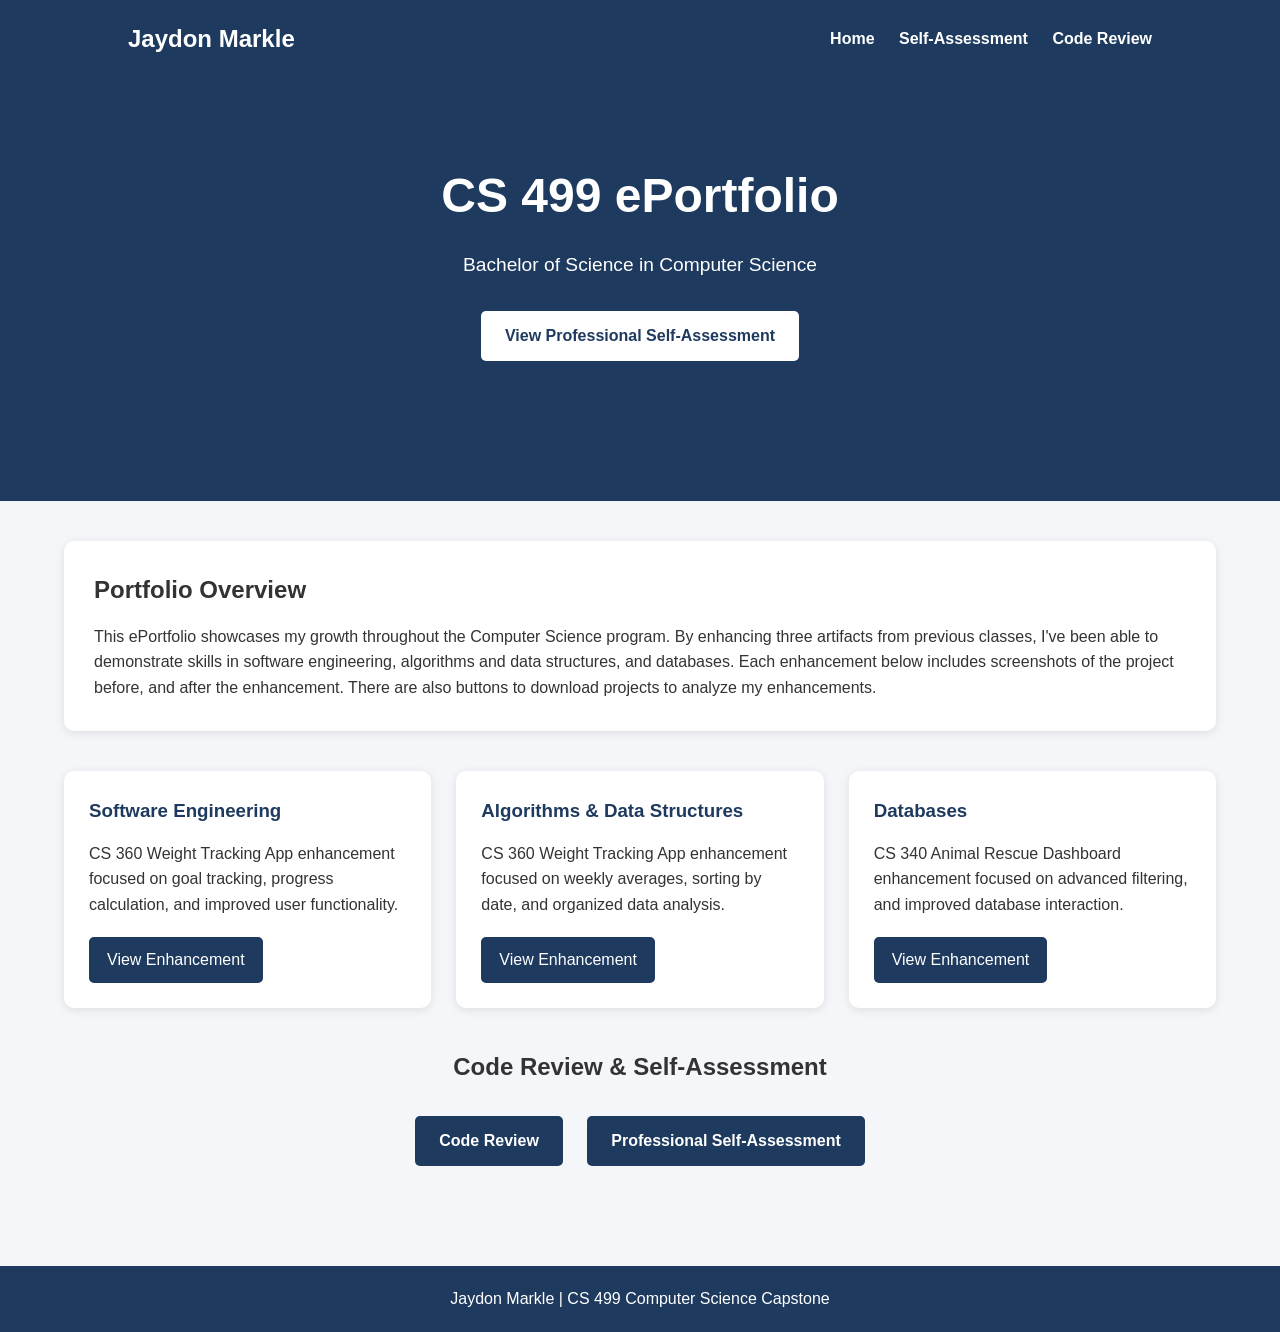
<file: index.html>
<!DOCTYPE html>
<html lang="en">
<head>
  <meta charset="UTF-8">
  <meta name="viewport" content="width=device-width, initial-scale=1.0">
  <title>Jaydon Markle | CS 499 ePortfolio</title>
  <link rel="stylesheet" href="style.css">
</head>
<body>

  <header class="hero">
    <nav>
      <h2>Jaydon Markle</h2>
      <div>
        <a href="index.html">Home</a>
        <a href="self-assessment.html">Self-Assessment</a>
        <a href="code-review.html">Code Review</a>
      </div>
    </nav>

    <div class="hero-content">
      <h1>CS 499 ePortfolio</h1>
      <p>Bachelor of Science in Computer Science</p>
      <a class="button" href="self-assessment.html">View Professional Self-Assessment</a>
    </div>
  </header>

  <main class="container">
    <section class="intro">
      <h2>Portfolio Overview</h2>
      <p>
        This ePortfolio showcases my growth throughout the Computer Science program. By enhancing three artifacts from previous classes, I've been able to demonstrate skills in software engineering, algorithms and data structures, and databases. Each enhancement below includes screenshots of the project before, and after the enhancement. There are also buttons to download projects to analyze my enhancements.
      </p>
    </section>

    <section class="cards">
      <div class="card">
        <h3>Software Engineering</h3>
        <p>CS 360 Weight Tracking App enhancement focused on goal tracking, progress calculation, and improved user functionality.</p>
        <a href="software-engineering.html">View Enhancement</a>
      </div>

      <div class="card">
        <h3>Algorithms & Data Structures</h3>
        <p>CS 360 Weight Tracking App enhancement focused on weekly averages, sorting by date, and organized data analysis.</p>
        <a href="algorithms-data-structures.html">View Enhancement</a>
      </div>

      <div class="card">
        <h3>Databases</h3>
        <p>CS 340 Animal Rescue Dashboard enhancement focused on advanced filtering, and improved database interaction.</p>
        <a href="databases.html">View Enhancement</a>
      </div>
    </section>

    <section class="quick-links">
      <h2>Code Review & Self-Assessment</h2>
      <a class="button secondary" href="code-review.html">Code Review</a>
      <a class="button secondary" href="self-assessment.html">Professional Self-Assessment</a>
    </section>
  </main>

  <footer>
    <p>Jaydon Markle | CS 499 Computer Science Capstone</p>
  </footer>

</body>
</html>
</file>
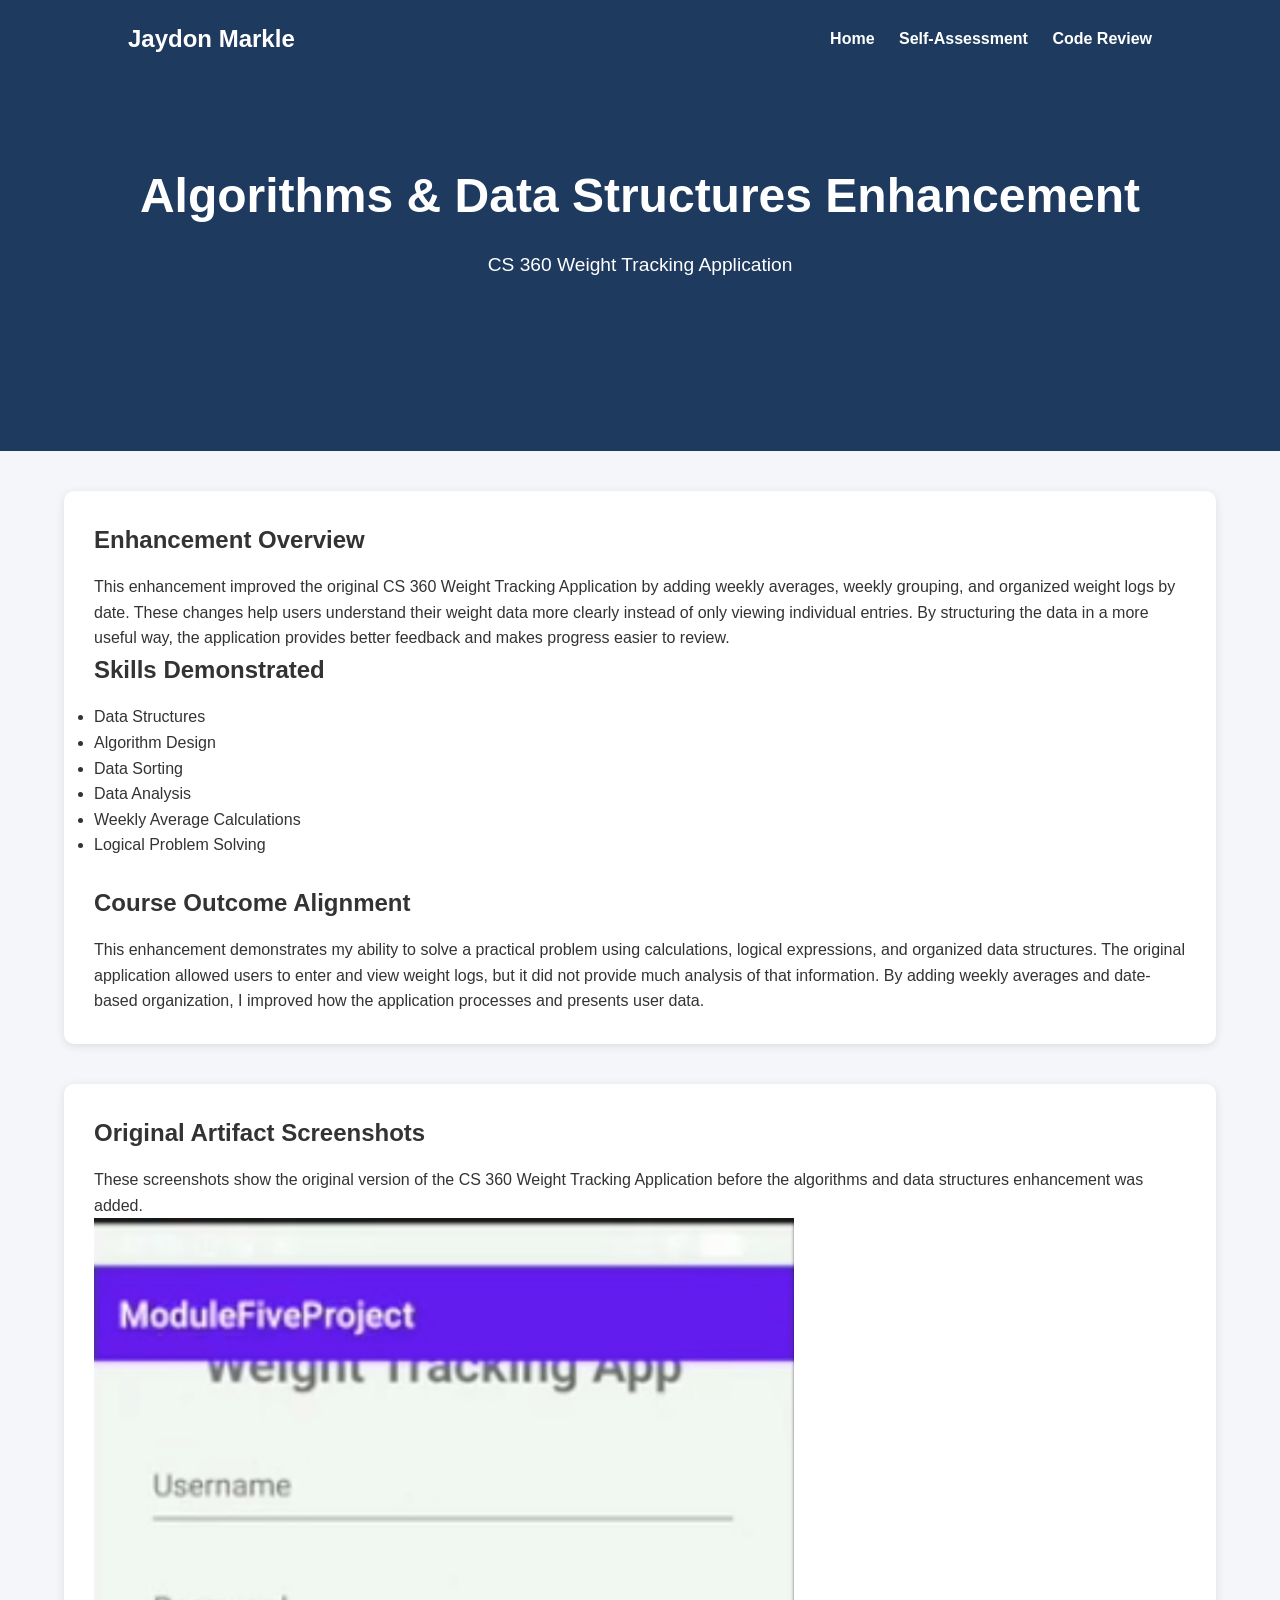
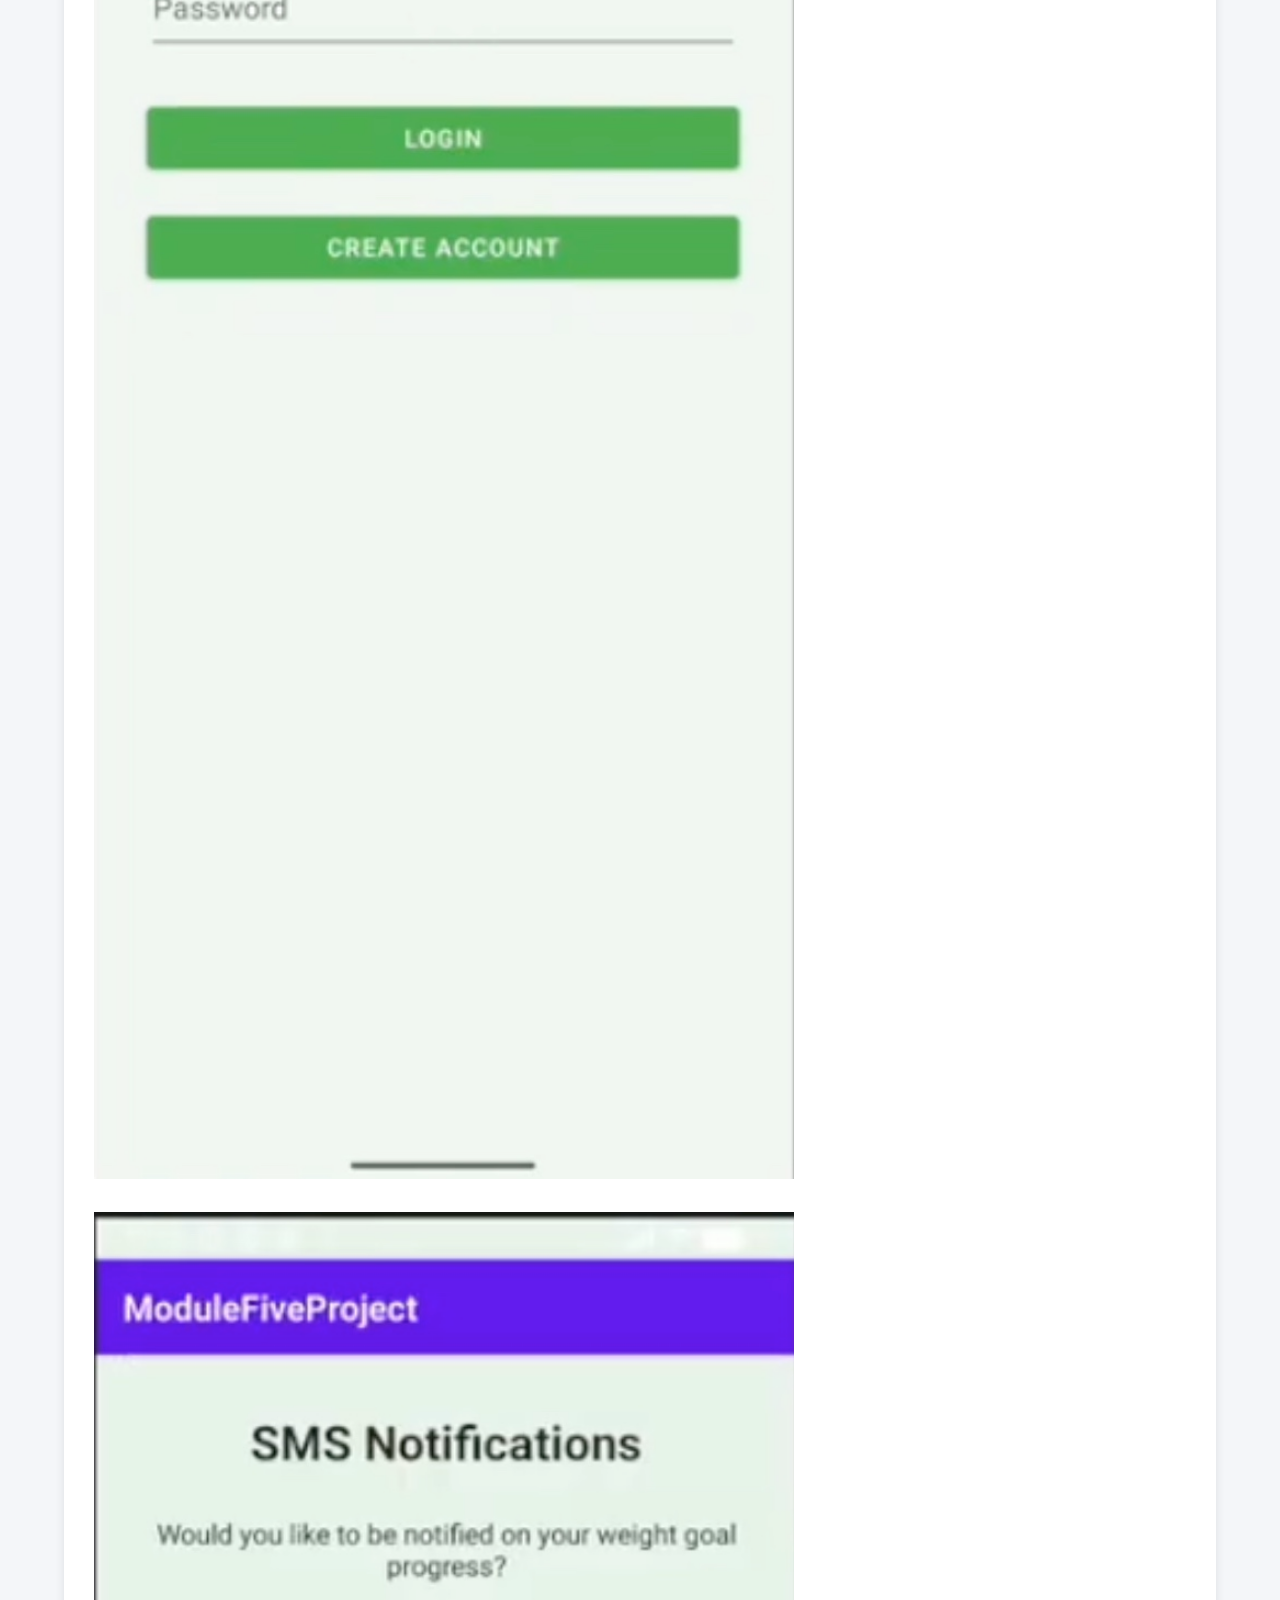
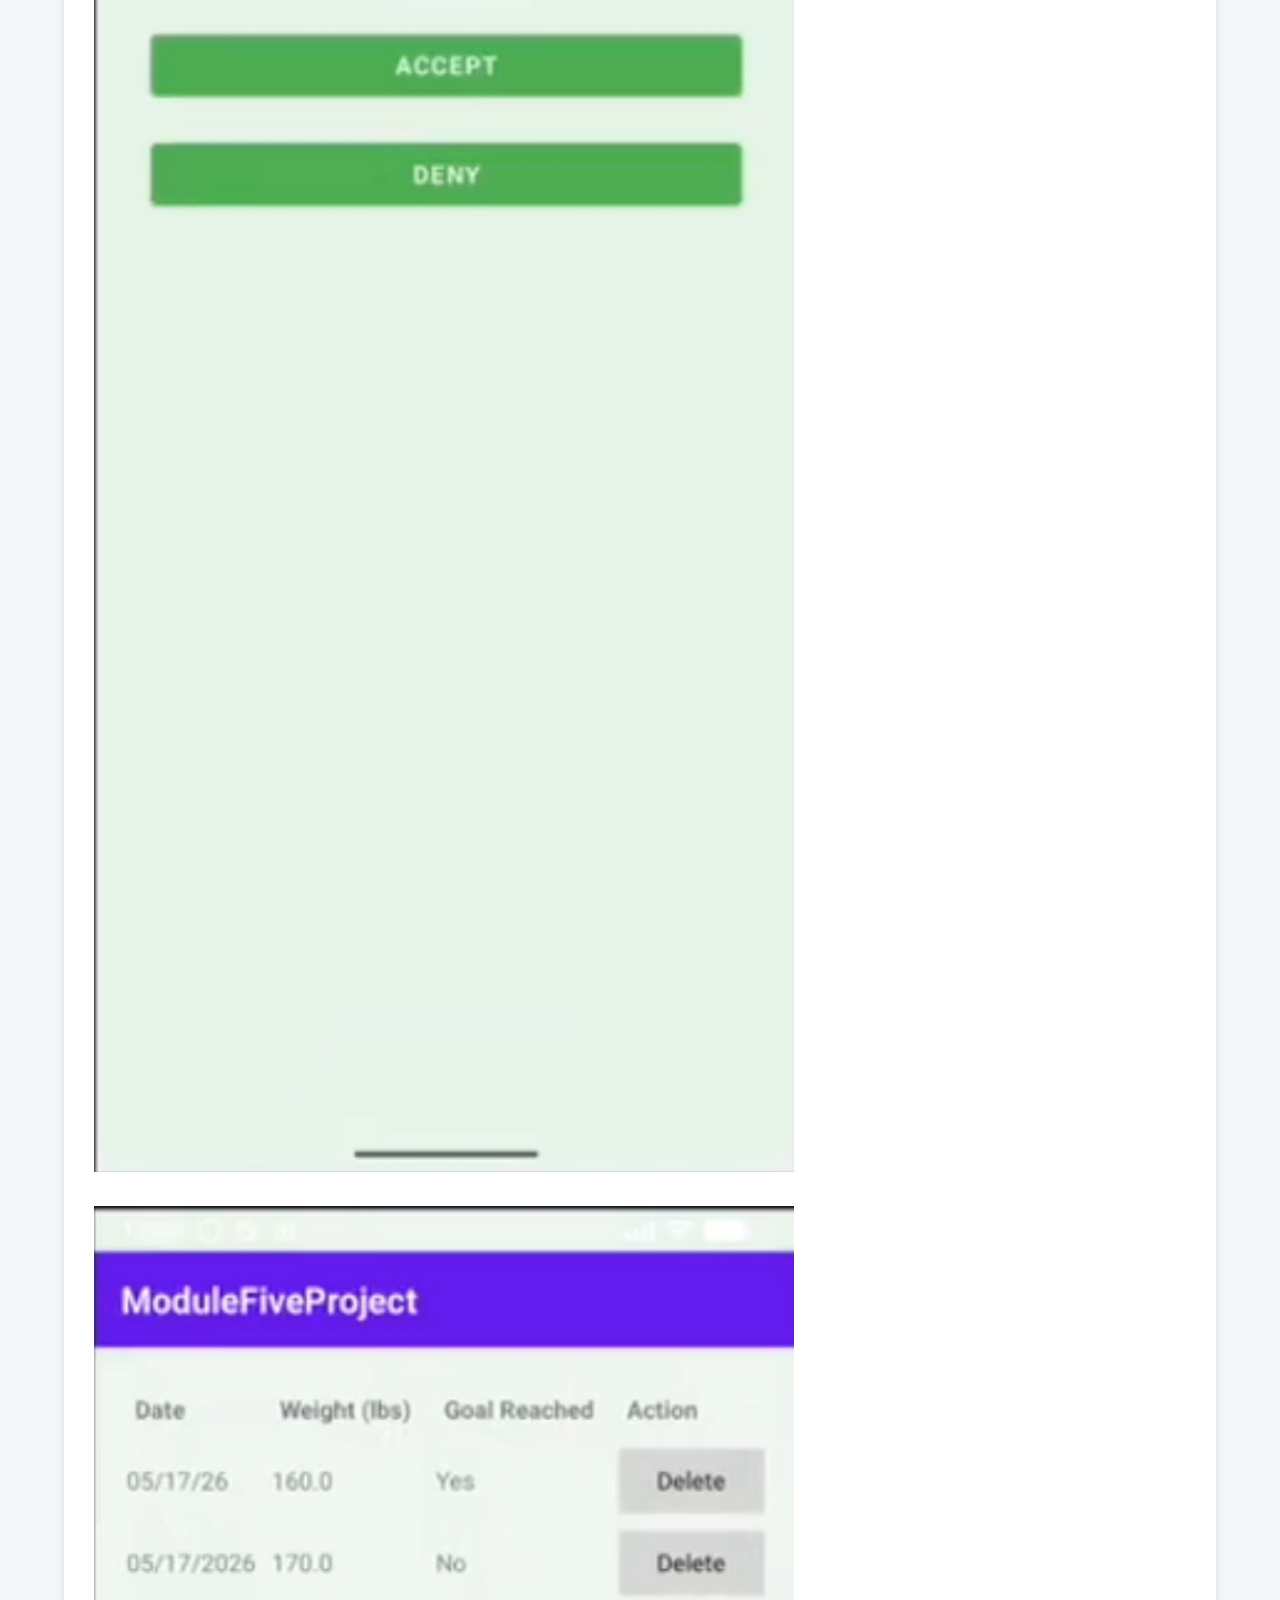
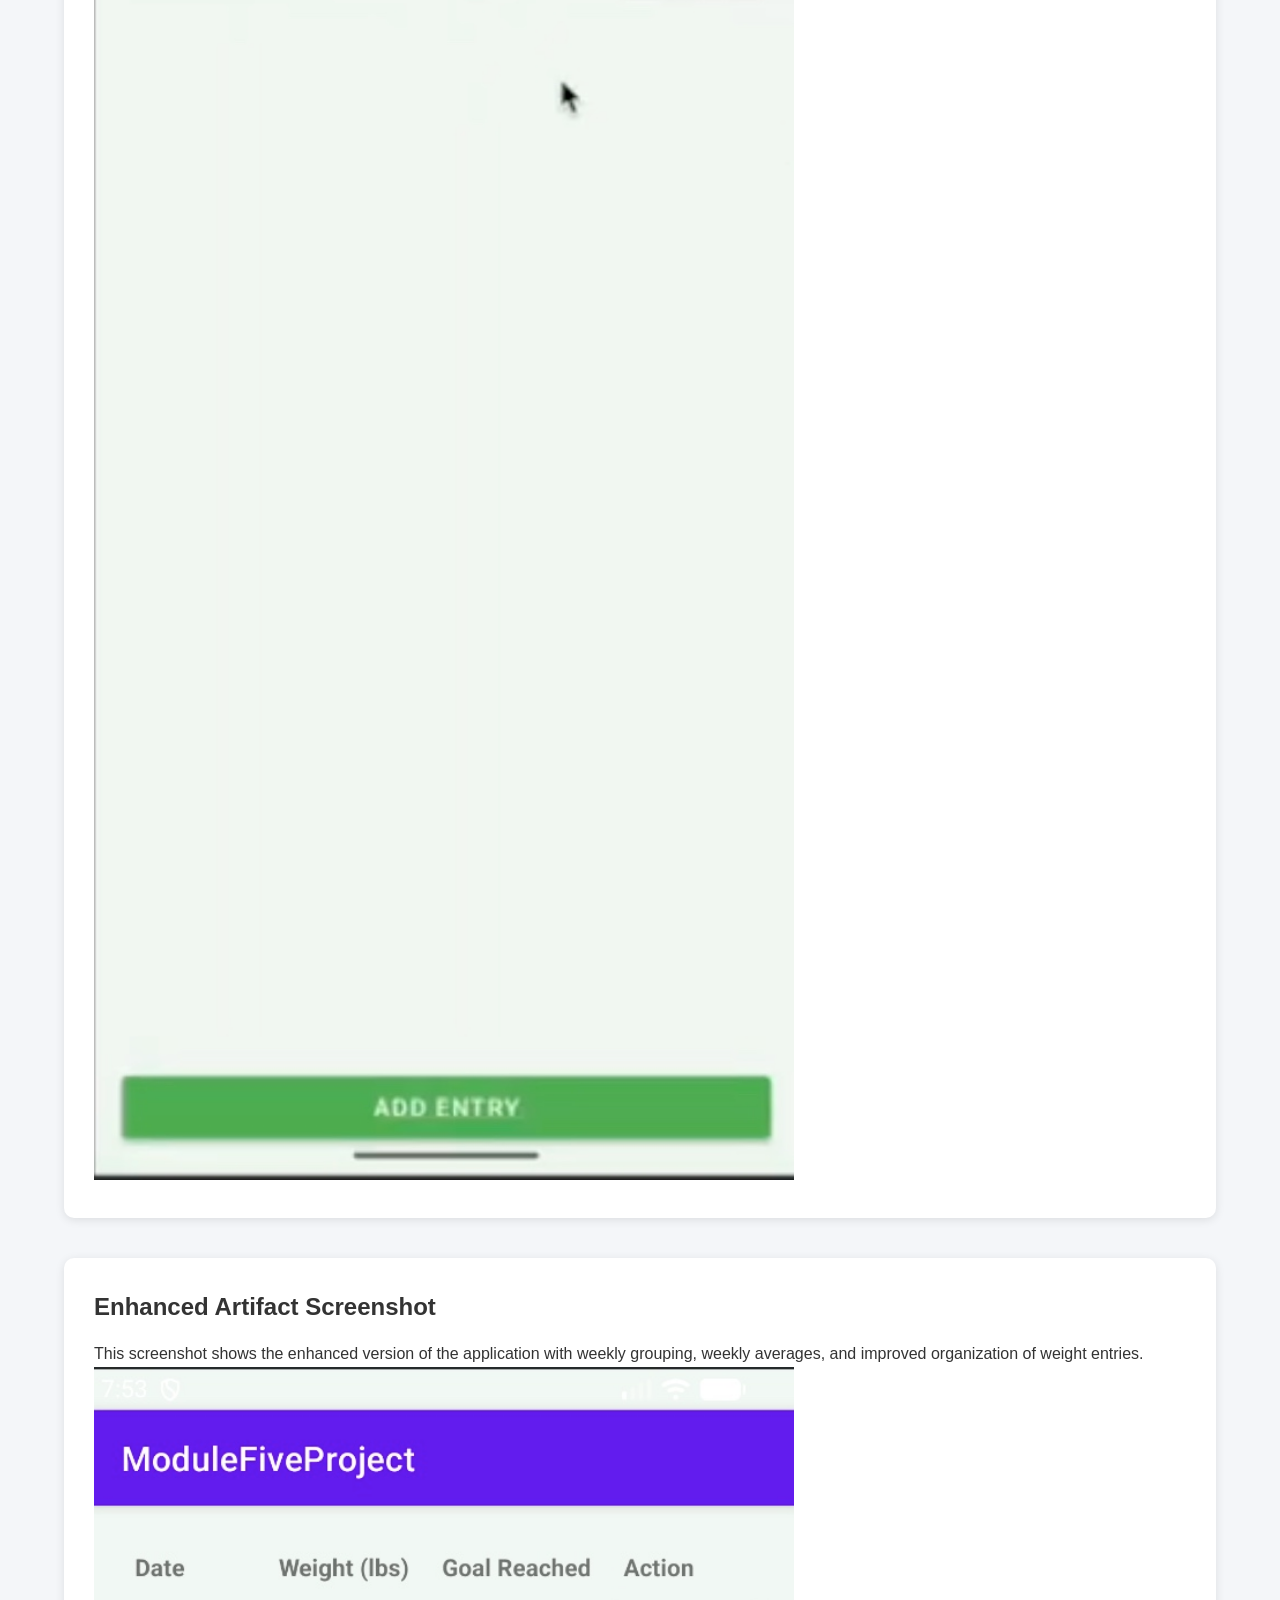
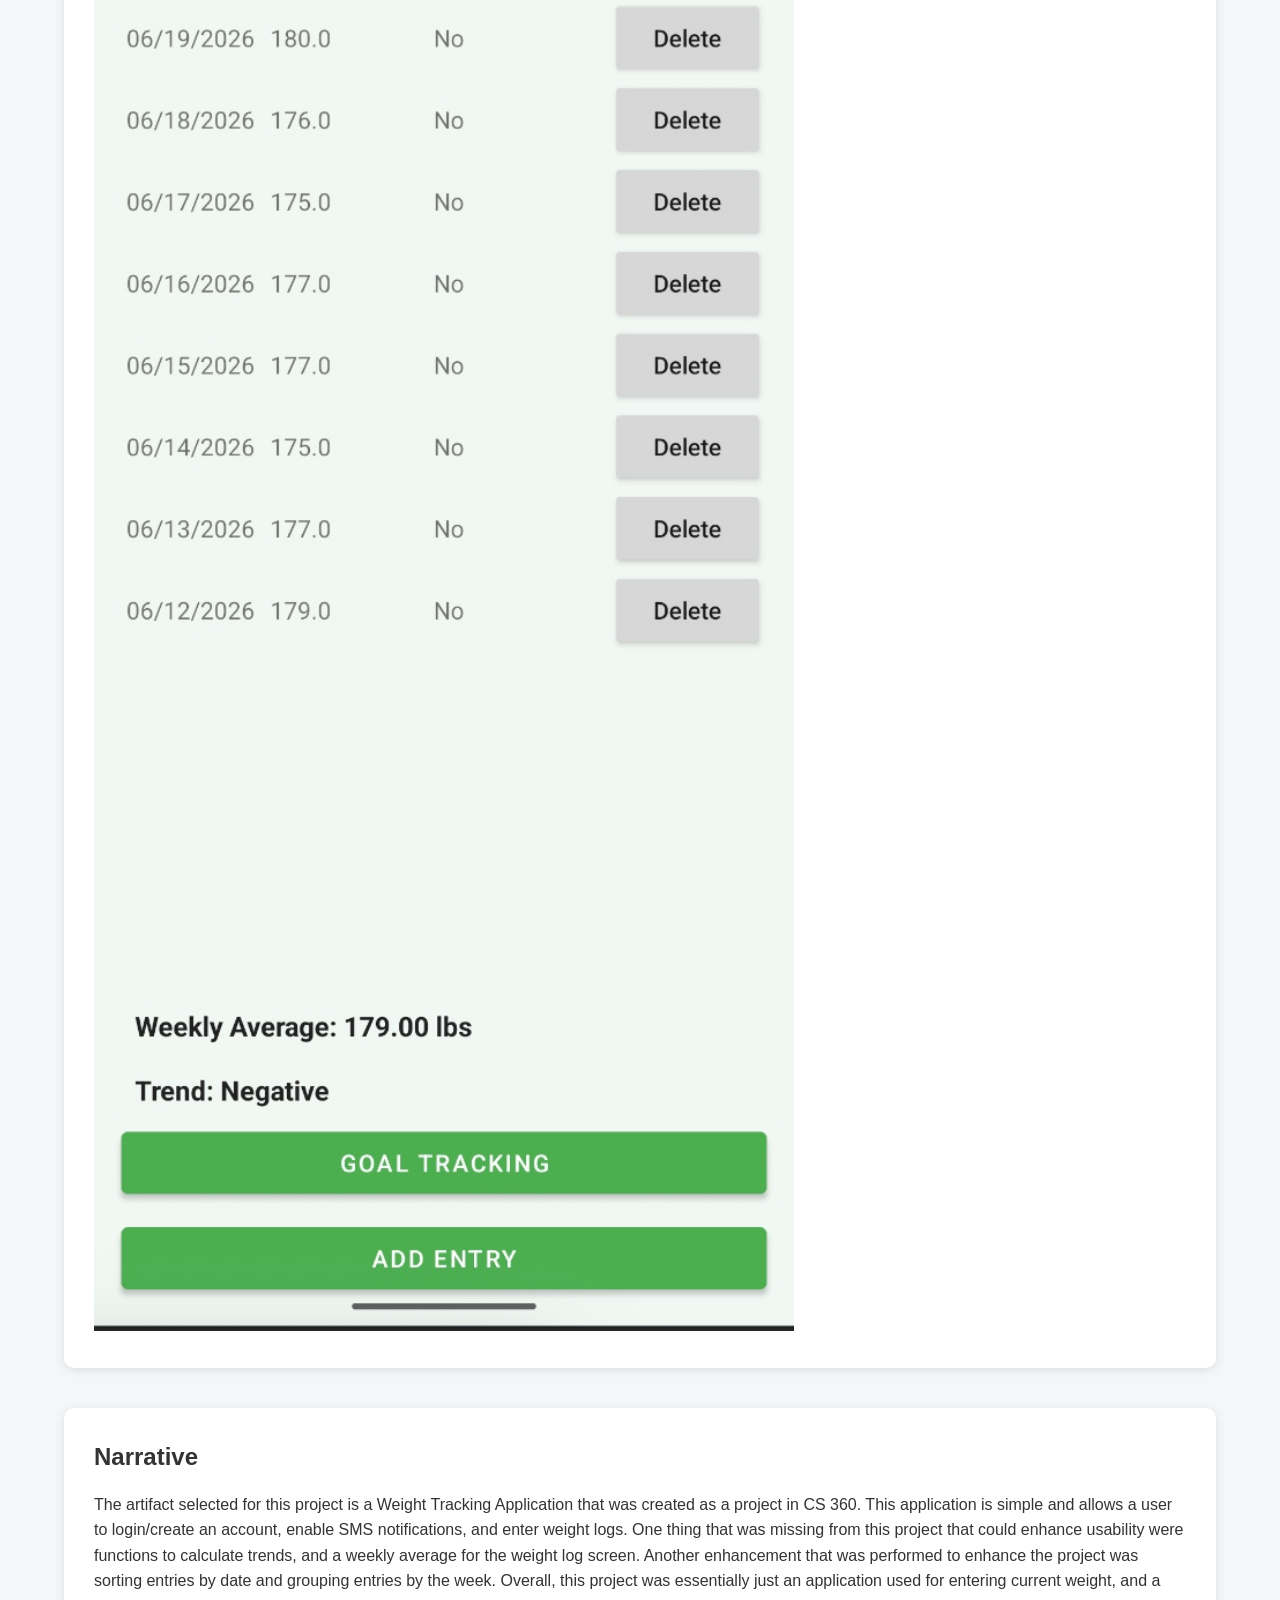
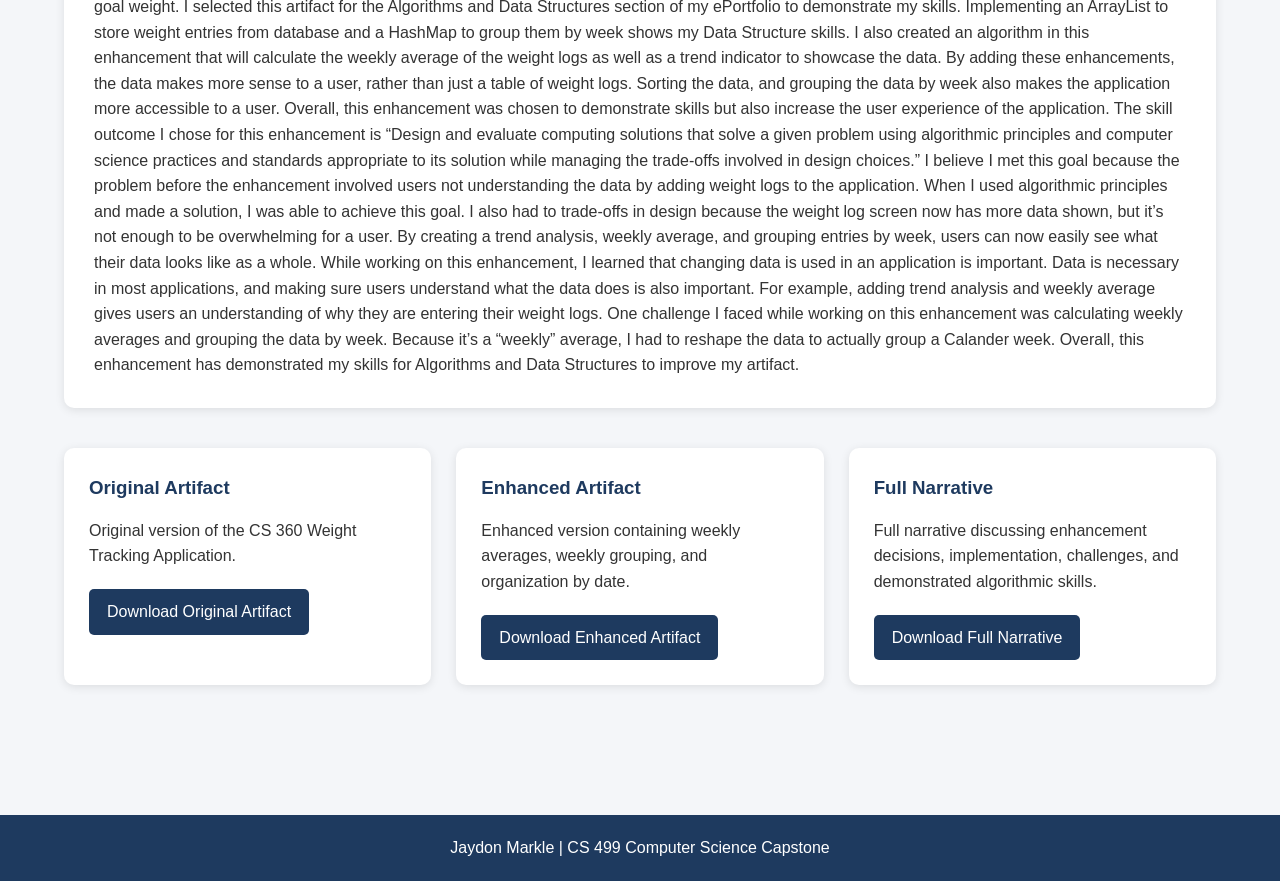
<file: algorithms-data-structures.html>
<!DOCTYPE html>
<html lang="en">
<head>
    <meta charset="UTF-8">
    <title>Algorithms & Data Structures Enhancement</title>
    <link rel="stylesheet" href="style.css">
</head>
<body>

<header class="hero">
    <nav>
        <h2>Jaydon Markle</h2>
        <div>
            <a href="index.html">Home</a>
            <a href="self-assessment.html">Self-Assessment</a>
            <a href="code-review.html">Code Review</a>
        </div>
    </nav>

    <div class="hero-content">
        <h1>Algorithms & Data Structures Enhancement</h1>
        <p>CS 360 Weight Tracking Application</p>
    </div>
</header>

<main class="container">

    <section class="intro">
        <h2>Enhancement Overview</h2>

        <p>
            This enhancement improved the original CS 360 Weight Tracking Application
            by adding weekly averages, weekly grouping, and organized weight logs by date.
            These changes help users understand their weight data more clearly instead of
            only viewing individual entries. By structuring the data in a more useful way,
            the application provides better feedback and makes progress easier to review.
        </p>

        <h2>Skills Demonstrated</h2>

        <ul>
            <li>Data Structures</li>
            <li>Algorithm Design</li>
            <li>Data Sorting</li>
            <li>Data Analysis</li>
            <li>Weekly Average Calculations</li>
            <li>Logical Problem Solving</li>
        </ul>

        <br>

        <h2>Course Outcome Alignment</h2>

        <p>
            This enhancement demonstrates my ability to solve a practical problem using
            calculations, logical expressions, and organized data structures. The original
            application allowed users to enter and view weight logs, but it did not provide
            much analysis of that information. By adding weekly averages and date-based
            organization, I improved how the application processes and presents user data.
        </p>

    </section>

    <section class="intro">
        <h2>Original Artifact Screenshots</h2>

        <p>
            These screenshots show the original version of the CS 360 Weight Tracking
            Application before the algorithms and data structures enhancement was added.
        </p>

        <img src="enhancement1before1.jpg" alt="Original CS 360 Weight Tracking Application screen 1" width="700">
        <br><br>

        <img src="enhancement1before2.jpg" alt="Original CS 360 Weight Tracking Application screen 2" width="700">
        <br><br>

        <img src="enhancement1before3.jpg" alt="Original CS 360 Weight Tracking Application screen 3" width="700">
    </section>

    <section class="intro">
        <h2>Enhanced Artifact Screenshot</h2>

        <p>
            This screenshot shows the enhanced version of the application with weekly
            grouping, weekly averages, and improved organization of weight entries.
        </p>

        <img src="enhancement2after1.jpg" alt="Enhanced weekly averages and sorted weight log screen" width="700">
    </section>

    <section class="intro">
        <h2>Narrative</h2>

        <p>
            The artifact selected for this project is a Weight Tracking Application that was created as a project in CS 360. This application is simple and allows a user to login/create an account, enable SMS notifications, and enter weight logs. One thing that was missing from this project that could enhance usability were functions to calculate trends, and a weekly average for the weight log screen. Another enhancement that was performed to enhance the project was sorting entries by date and grouping entries by the week. Overall, this project was essentially just an application used for entering current weight, and a goal weight.  

I selected this artifact for the Algorithms and Data Structures section of my ePortfolio to demonstrate my skills. Implementing an ArrayList to store weight entries from database and a HashMap to group them by week shows my Data Structure skills. I also created an algorithm in this enhancement that will calculate the weekly average of the weight logs as well as a trend indicator to showcase the data. By adding these enhancements, the data makes more sense to a user, rather than just a table of weight logs. Sorting the data, and grouping the data by week also makes the application more accessible to a user. Overall, this enhancement was chosen to demonstrate skills but also increase the user experience of the application. 

The skill outcome I chose for this enhancement is “Design and evaluate computing solutions that solve a given problem using algorithmic principles and computer science practices and standards appropriate to its solution while managing the trade-offs involved in design choices.” I believe I met this goal because the problem before the enhancement involved users not understanding the data by adding weight logs to the application. When I used algorithmic principles and made a solution, I was able to achieve this goal. I also had to trade-offs in design because the weight log screen now has more data shown, but it’s not enough to be overwhelming for a user. By creating a trend analysis, weekly average, and grouping entries by week, users can now easily see what their data looks like as a whole.  

While working on this enhancement, I learned that changing data is used in an application is important. Data is necessary in most applications, and making sure users understand what the data does is also important. For example, adding trend analysis and weekly average gives users an understanding of why they are entering their weight logs. One challenge I faced while working on this enhancement was calculating weekly averages and grouping the data by week. Because it’s a “weekly” average, I had to reshape the data to actually group a Calander week. Overall, this enhancement has demonstrated my skills for Algorithms and Data Structures to improve my artifact. 
              </p>
    </section>

    <section class="cards">

        <div class="card">
            <h3>Original Artifact</h3>
            <p>
                Original version of the CS 360 Weight Tracking Application.
            </p>

            <a href="ModuleFiveProject%20(before).zip" download>
                Download Original Artifact
            </a>
        </div>

        <div class="card">
            <h3>Enhanced Artifact</h3>
            <p>
                Enhanced version containing weekly averages, weekly grouping,
                and organization by date.
            </p>

            <a href="ModuleFiveProject%20(enhancement%202%20after).zip" download>
                Download Enhanced Artifact
            </a>
        </div>

        <div class="card">
            <h3>Full Narrative</h3>
            <p>
                Full narrative discussing enhancement decisions, implementation,
                challenges, and demonstrated algorithmic skills.
            </p>

            <a href="Milestone%20Three%20Narrative%20(1).docx" download>
                Download Full Narrative
            </a>
        </div>

    </section>

</main>

<footer>
    <p>Jaydon Markle | CS 499 Computer Science Capstone</p>
</footer>

</body>
</html>
</file>
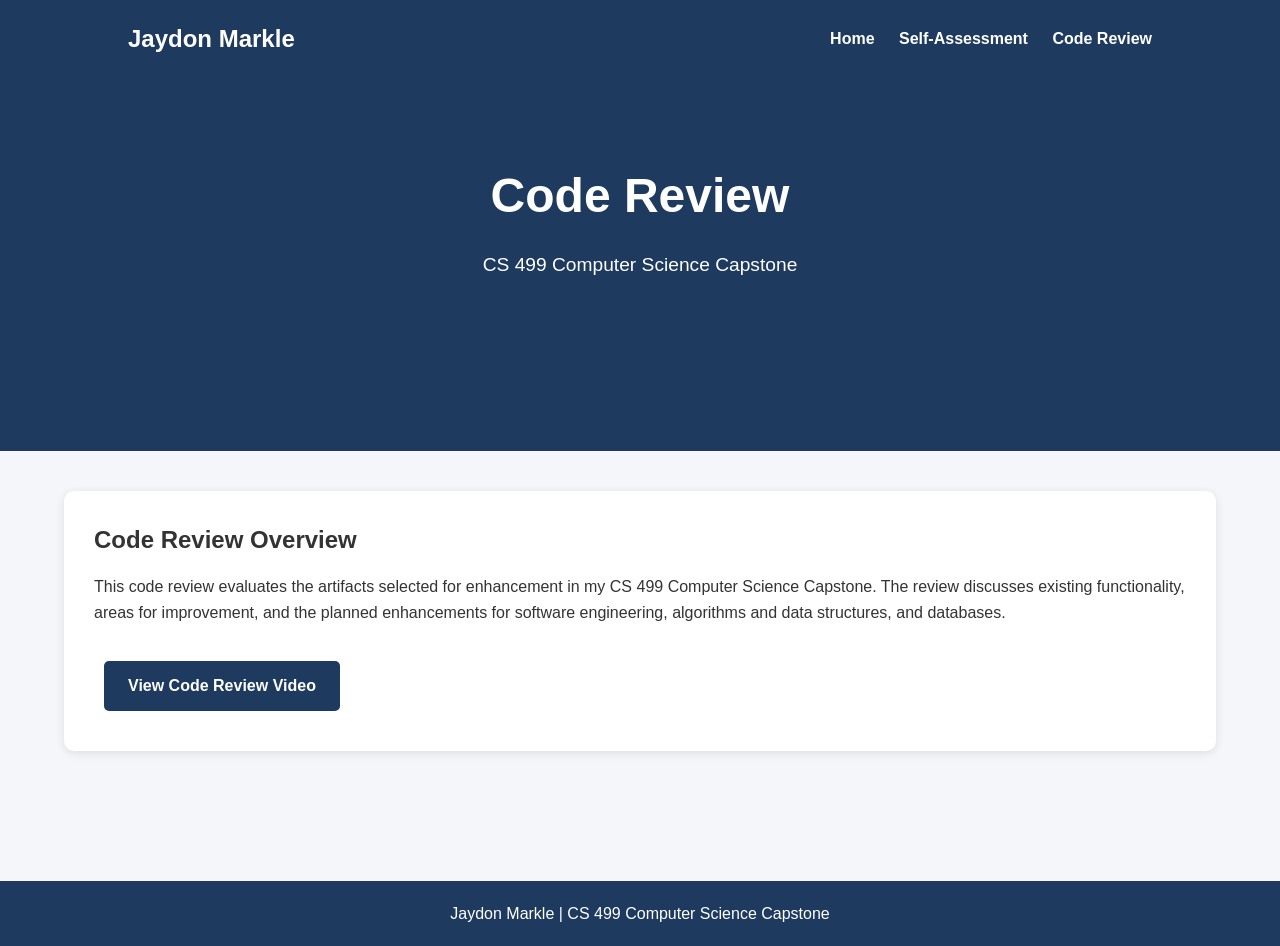
<file: code-review.html>
<!DOCTYPE html>
<html lang="en">
<head>
    <meta charset="UTF-8">
    <title>Code Review</title>
    <link rel="stylesheet" href="style.css">
</head>
<body>

<header class="hero">
    <nav>
        <h2>Jaydon Markle</h2>
        <div>
            <a href="index.html">Home</a>
            <a href="self-assessment.html">Self-Assessment</a>
            <a href="code-review.html">Code Review</a>
        </div>
    </nav>

    <div class="hero-content">
        <h1>Code Review</h1>
        <p>CS 499 Computer Science Capstone</p>
    </div>
</header>

<main class="container">
    <section class="intro">
        <h2>Code Review Overview</h2>
        <p>
            This code review evaluates the artifacts selected for enhancement in my
            CS 499 Computer Science Capstone. The review discusses existing functionality,
            areas for improvement, and the planned enhancements for software engineering,
            algorithms and data structures, and databases.
        </p>

        <br>

        <a class="button secondary" href="https://www.youtube.com/watch?v=a7gxFz4wgsM" target="_blank">
            View Code Review Video
        </a>
    </section>
</main>

<footer>
    <p>Jaydon Markle | CS 499 Computer Science Capstone</p>
</footer>

</body>
</html>
</file>
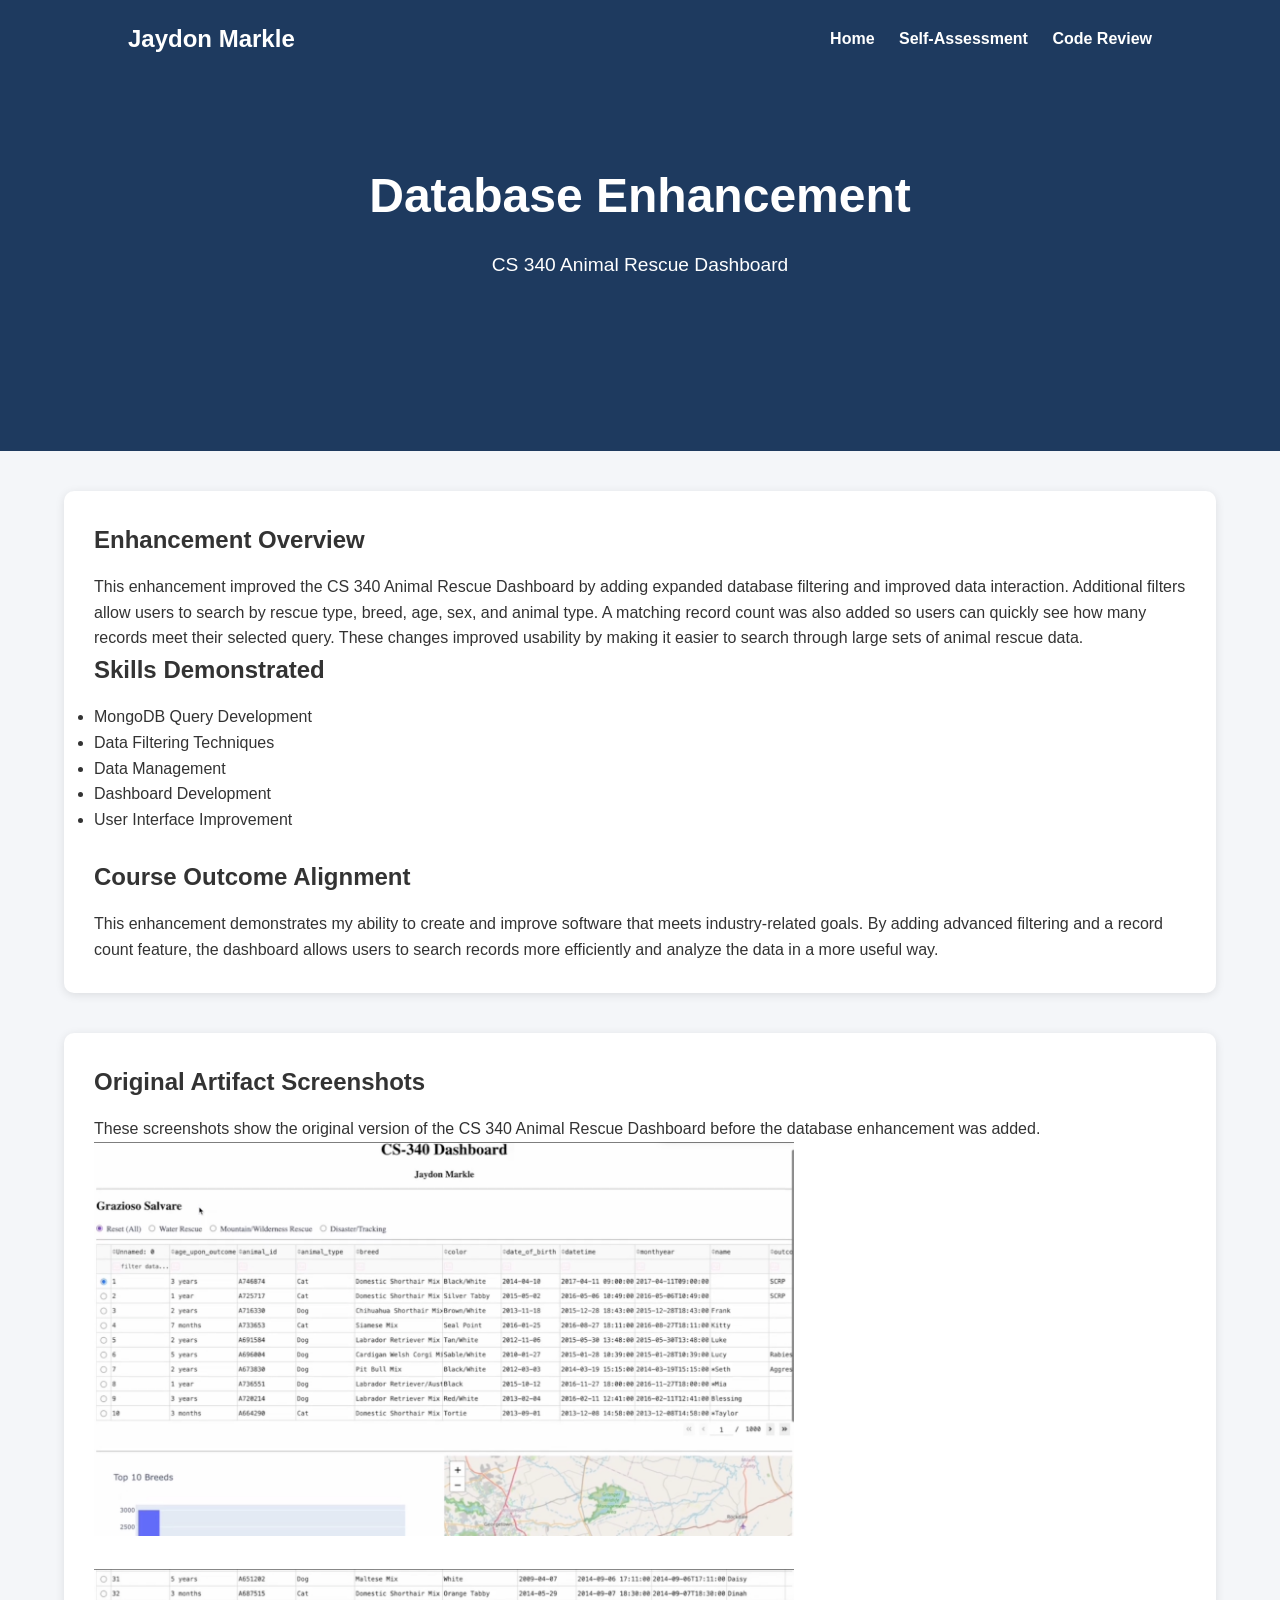
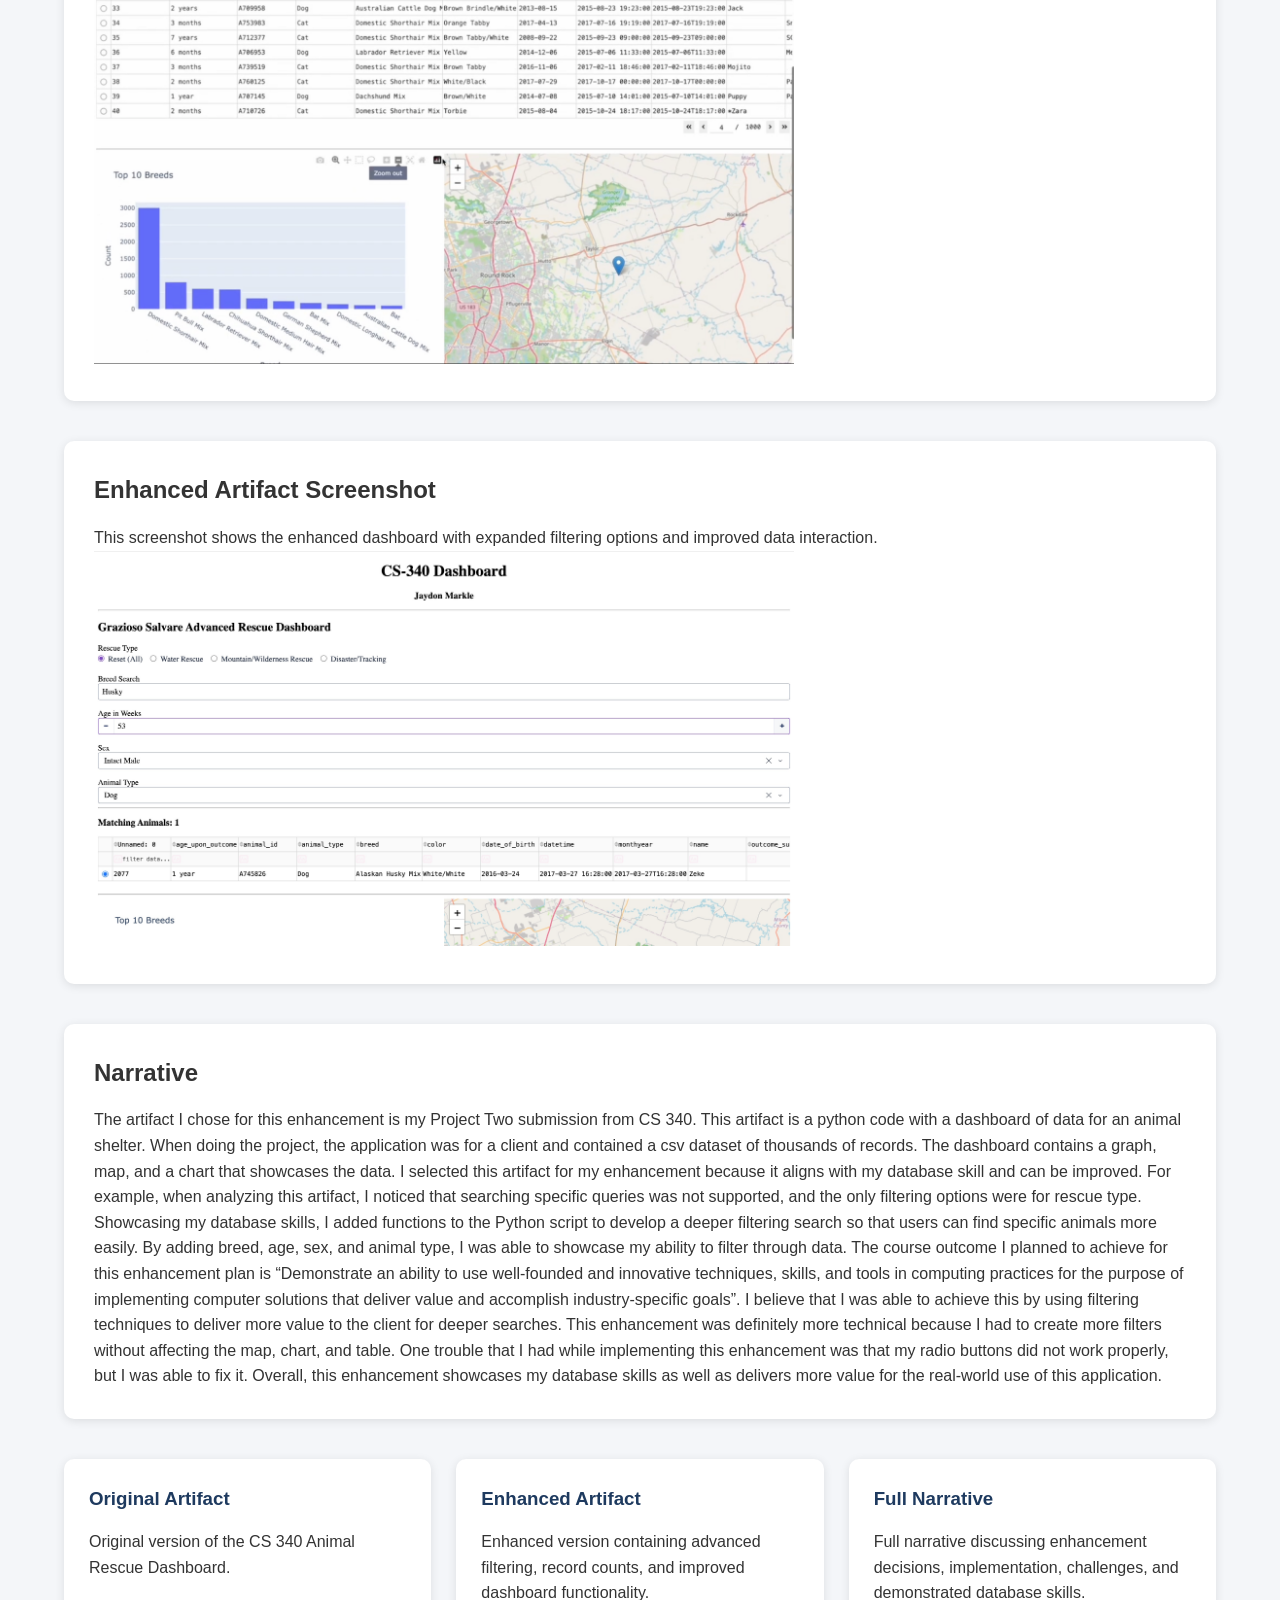
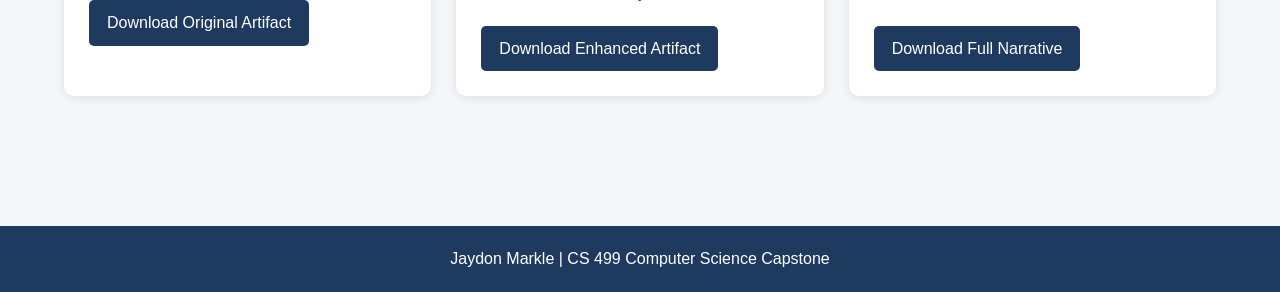
<file: databases.html>
<!DOCTYPE html>
<html lang="en">
<head>
    <meta charset="UTF-8">
    <title>Database Enhancement</title>
    <link rel="stylesheet" href="style.css">
</head>
<body>

<header class="hero">
    <nav>
        <h2>Jaydon Markle</h2>
        <div>
            <a href="index.html">Home</a>
            <a href="self-assessment.html">Self-Assessment</a>
            <a href="code-review.html">Code Review</a>
        </div>
    </nav>

    <div class="hero-content">
        <h1>Database Enhancement</h1>
        <p>CS 340 Animal Rescue Dashboard</p>
    </div>
</header>

<main class="container">

    <section class="intro">
        <h2>Enhancement Overview</h2>

        <p>
            This enhancement improved the CS 340 Animal Rescue Dashboard by adding expanded
            database filtering and improved data interaction. Additional filters allow users
            to search by rescue type, breed, age, sex, and animal type. A matching record count
            was also added so users can quickly see how many records meet their selected query.
            These changes improved usability by making it easier to search through large sets
            of animal rescue data.
        </p>

        <h2>Skills Demonstrated</h2>

        <ul>
            <li>MongoDB Query Development</li>
            <li>Data Filtering Techniques</li>
            <li>Data Management</li>
            <li>Dashboard Development</li>
            <li>User Interface Improvement</li>
        </ul>

        <br>

        <h2>Course Outcome Alignment</h2>

        <p>
            This enhancement demonstrates my ability to create and improve software that meets
            industry-related goals. By adding advanced filtering and a record count feature, the
            dashboard allows users to search records more efficiently and analyze the data in a
            more useful way.
        </p>
    </section>

    <section class="intro">
        <h2>Original Artifact Screenshots</h2>

        <p>
            These screenshots show the original version of the CS 340 Animal Rescue Dashboard
            before the database enhancement was added.
        </p>

        <img src="enhancement3before1.jpg" alt="Original CS 340 Animal Rescue Dashboard screen 1" width="700">
        <br><br>

        <img src="enhancement3before2.jpg" alt="Original CS 340 Animal Rescue Dashboard screen 2" width="700">
    </section>

    <section class="intro">
        <h2>Enhanced Artifact Screenshot</h2>

        <p>
            This screenshot shows the enhanced dashboard with expanded filtering options and
            improved data interaction.
        </p>

        <img src="enhancement3after1.jpg" alt="Enhanced CS 340 Animal Rescue Dashboard with advanced filtering" width="700">
    </section>

    <section class="intro">
        <h2>Narrative</h2>

        <p>
            The artifact I chose for this enhancement is my Project Two submission from CS 340. This artifact is a python code with a dashboard of data for an animal shelter. When doing the project, the application was for a client and contained a csv dataset of thousands of records. The dashboard contains a graph, map, and a chart that showcases the data. I selected this artifact for my enhancement because it aligns with my database skill and can be improved. For example, when analyzing this artifact, I noticed that searching specific queries was not supported, and the only filtering options were for rescue type. Showcasing my database skills, I added functions to the Python script to develop a deeper filtering search so that users can find specific animals more easily. By adding breed, age, sex, and animal type, I was able to showcase my ability to filter through data. The course outcome I planned to achieve for this enhancement plan is “Demonstrate an ability to use well-founded and innovative techniques, skills, and tools in computing practices for the purpose of implementing computer solutions that deliver value and accomplish industry-specific goals”. I believe that I was able to achieve this by using filtering techniques to deliver more value to the client for deeper searches. This enhancement was definitely more technical because I had to create more filters without affecting the map, chart, and table. One trouble that I had while implementing this enhancement was that my radio buttons did not work properly, but I was able to fix it. Overall, this enhancement showcases my database skills as well as delivers more value for the real-world use of this application.  
        </p>
    </section>

    <section class="cards">

        <div class="card">
            <h3>Original Artifact</h3>
            <p>Original version of the CS 340 Animal Rescue Dashboard.</p>

            <a href="Enhancement%203%20(before).zip" download>
                Download Original Artifact
            </a>
        </div>

        <div class="card">
            <h3>Enhanced Artifact</h3>
            <p>
                Enhanced version containing advanced filtering, record counts,
                and improved dashboard functionality.
            </p>

            <a href="Enhancement%203%20(after).zip" download>
                Download Enhanced Artifact
            </a>
        </div>

        <div class="card">
            <h3>Full Narrative</h3>
            <p>
                Full narrative discussing enhancement decisions, implementation,
                challenges, and demonstrated database skills.
            </p>

            <a href="Enhancement%203%20Reflection%20(1).docx" download>
                Download Full Narrative
            </a>
        </div>

    </section>

</main>

<footer>
    <p>Jaydon Markle | CS 499 Computer Science Capstone</p>
</footer>

</body>
</html>
</file>
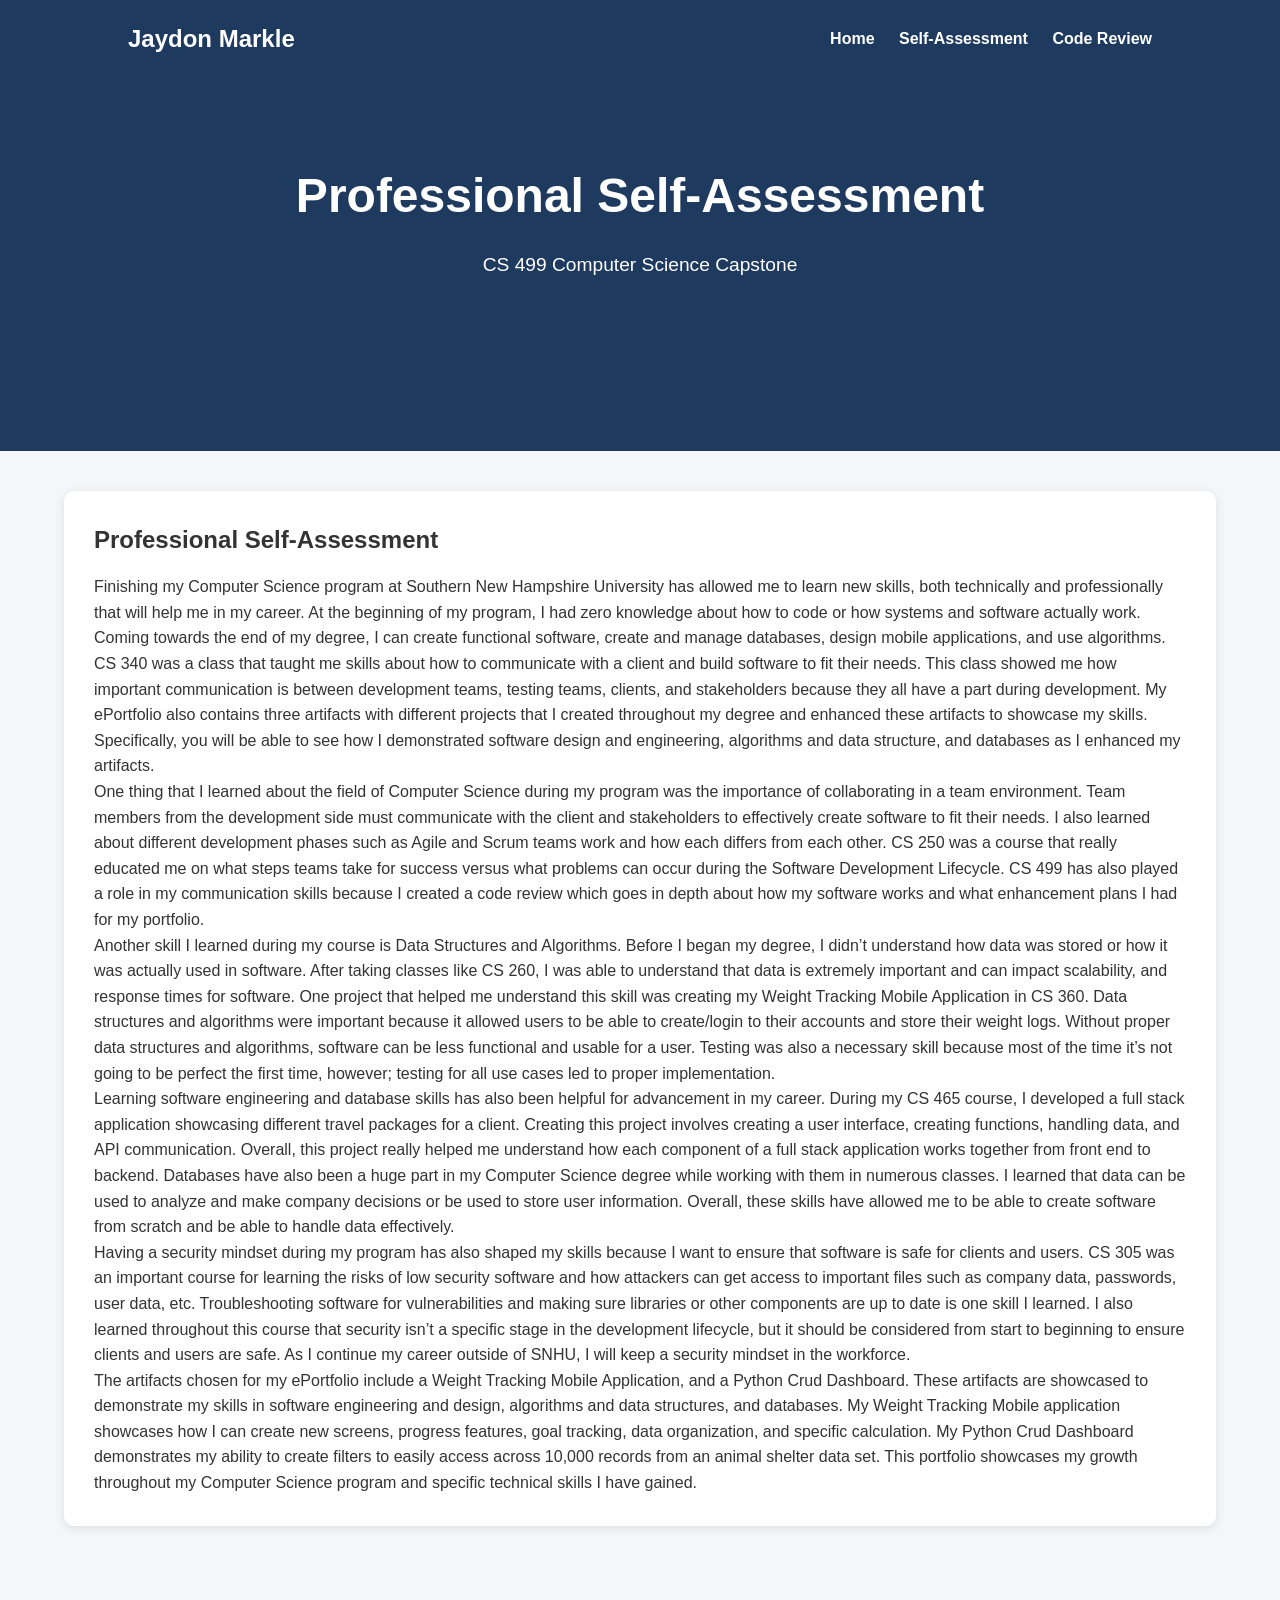
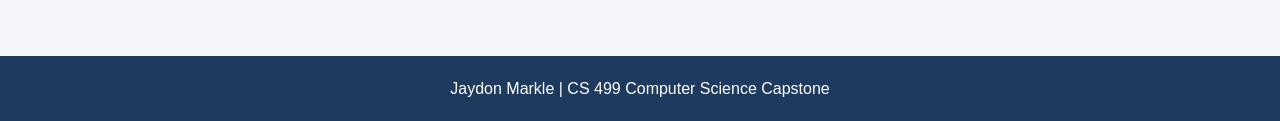
<file: self-assessment.html>
<!DOCTYPE html>
<html lang="en">
<head>
    <meta charset="UTF-8">
    <title>Professional Self-Assessment</title>
    <link rel="stylesheet" href="style.css">
</head>
<body>

<header class="hero">
    <nav>
        <h2>Jaydon Markle</h2>
        <div>
            <a href="index.html">Home</a>
            <a href="self-assessment.html">Self-Assessment</a>
            <a href="code-review.html">Code Review</a>
        </div>
    </nav>

    <div class="hero-content">
        <h1>Professional Self-Assessment</h1>
        <p>CS 499 Computer Science Capstone</p>
    </div>
</header>

<main class="container">

<section class="intro">
    <h2>Professional Self-Assessment</h2>

    <p>
Finishing my Computer Science program at Southern New Hampshire University has allowed me to learn new skills, both technically and professionally that will help me in my career. At the beginning of my program, I had zero knowledge about how to code or how systems and software actually work. Coming towards the end of my degree, I can create functional software, create and manage databases, design mobile applications, and use algorithms. CS 340 was a class that taught me skills about how to communicate with a client and build software to fit their needs. This class showed me how important communication is between development teams, testing teams, clients, and stakeholders because they all have a part during development. My ePortfolio also contains three artifacts with different projects that I created throughout my degree and enhanced these artifacts to showcase my skills. Specifically, you will be able to see how I demonstrated software design and engineering, algorithms and data structure, and databases as I enhanced my artifacts.    </p>

    <p>
One thing that I learned about the field of Computer Science during my program was the importance of collaborating in a team environment. Team members from the development side must communicate with the client and stakeholders to effectively create software to fit their needs. I also learned about different development phases such as Agile and Scrum teams work and how each differs from each other. CS 250 was a course that really educated me on what steps teams take for success versus what problems can occur during the Software Development Lifecycle. CS 499 has also played a role in my communication skills because I created a code review which goes in depth about how my software works and what enhancement plans I had for my portfolio.    </p>

    <p>
Another skill I learned during my course is Data Structures and Algorithms. Before I began my degree, I didn’t understand how data was stored or how it was actually used in software. After taking classes like CS 260, I was able to understand that data is extremely important and can impact scalability, and response times for software. One project that helped me understand this skill was creating my Weight Tracking Mobile Application in CS 360. Data structures and algorithms were important because it allowed users to be able to create/login to their accounts and store their weight logs. Without proper data structures and algorithms, software can be less functional and usable for a user. Testing was also a necessary skill because most of the time it’s not going to be perfect the first time, however; testing for all use cases led to proper implementation.    </p>

    <p>
Learning software engineering and database skills has also been helpful for advancement in my career. During my CS 465 course, I developed a full stack application showcasing different travel packages for a client. Creating this project involves creating a user interface, creating functions, handling data, and API communication. Overall, this project really helped me understand how each component of a full stack application works together from front end to backend. Databases have also been a huge part in my Computer Science degree while working with them in numerous classes. I learned that data can be used to analyze and make company decisions or be used to store user information. Overall, these skills have allowed me to be able to create software from scratch and be able to handle data effectively.

    </p>

    <p>
Having a security mindset during my program has also shaped my skills because I want to ensure that software is safe for clients and users. CS 305 was an important course for learning the risks of low security software and how attackers can get access to important files such as company data, passwords, user data, etc. Troubleshooting software for vulnerabilities and making sure libraries or other components are up to date is one skill I learned. I also learned throughout this course that security isn’t a specific stage in the development lifecycle, but it should be considered from start to beginning to ensure clients and users are safe. As I continue my career outside of SNHU, I will keep a security mindset in the workforce.

    </p>

    <p>
The artifacts chosen for my ePortfolio include a Weight Tracking Mobile Application, and a Python Crud Dashboard. These artifacts are showcased to demonstrate my skills in software engineering and design, algorithms and data structures, and databases. My Weight Tracking Mobile application showcases how I can create new screens, progress features, goal tracking, data organization, and specific calculation. My Python Crud Dashboard demonstrates my ability to create filters to easily access across 10,000 records from an animal shelter data set. This portfolio showcases my growth throughout my Computer Science program and specific technical skills I have gained.    </p>

</section>

</main>

<footer>
    <p>Jaydon Markle | CS 499 Computer Science Capstone</p>
</footer>

</body>
</html>
</file>
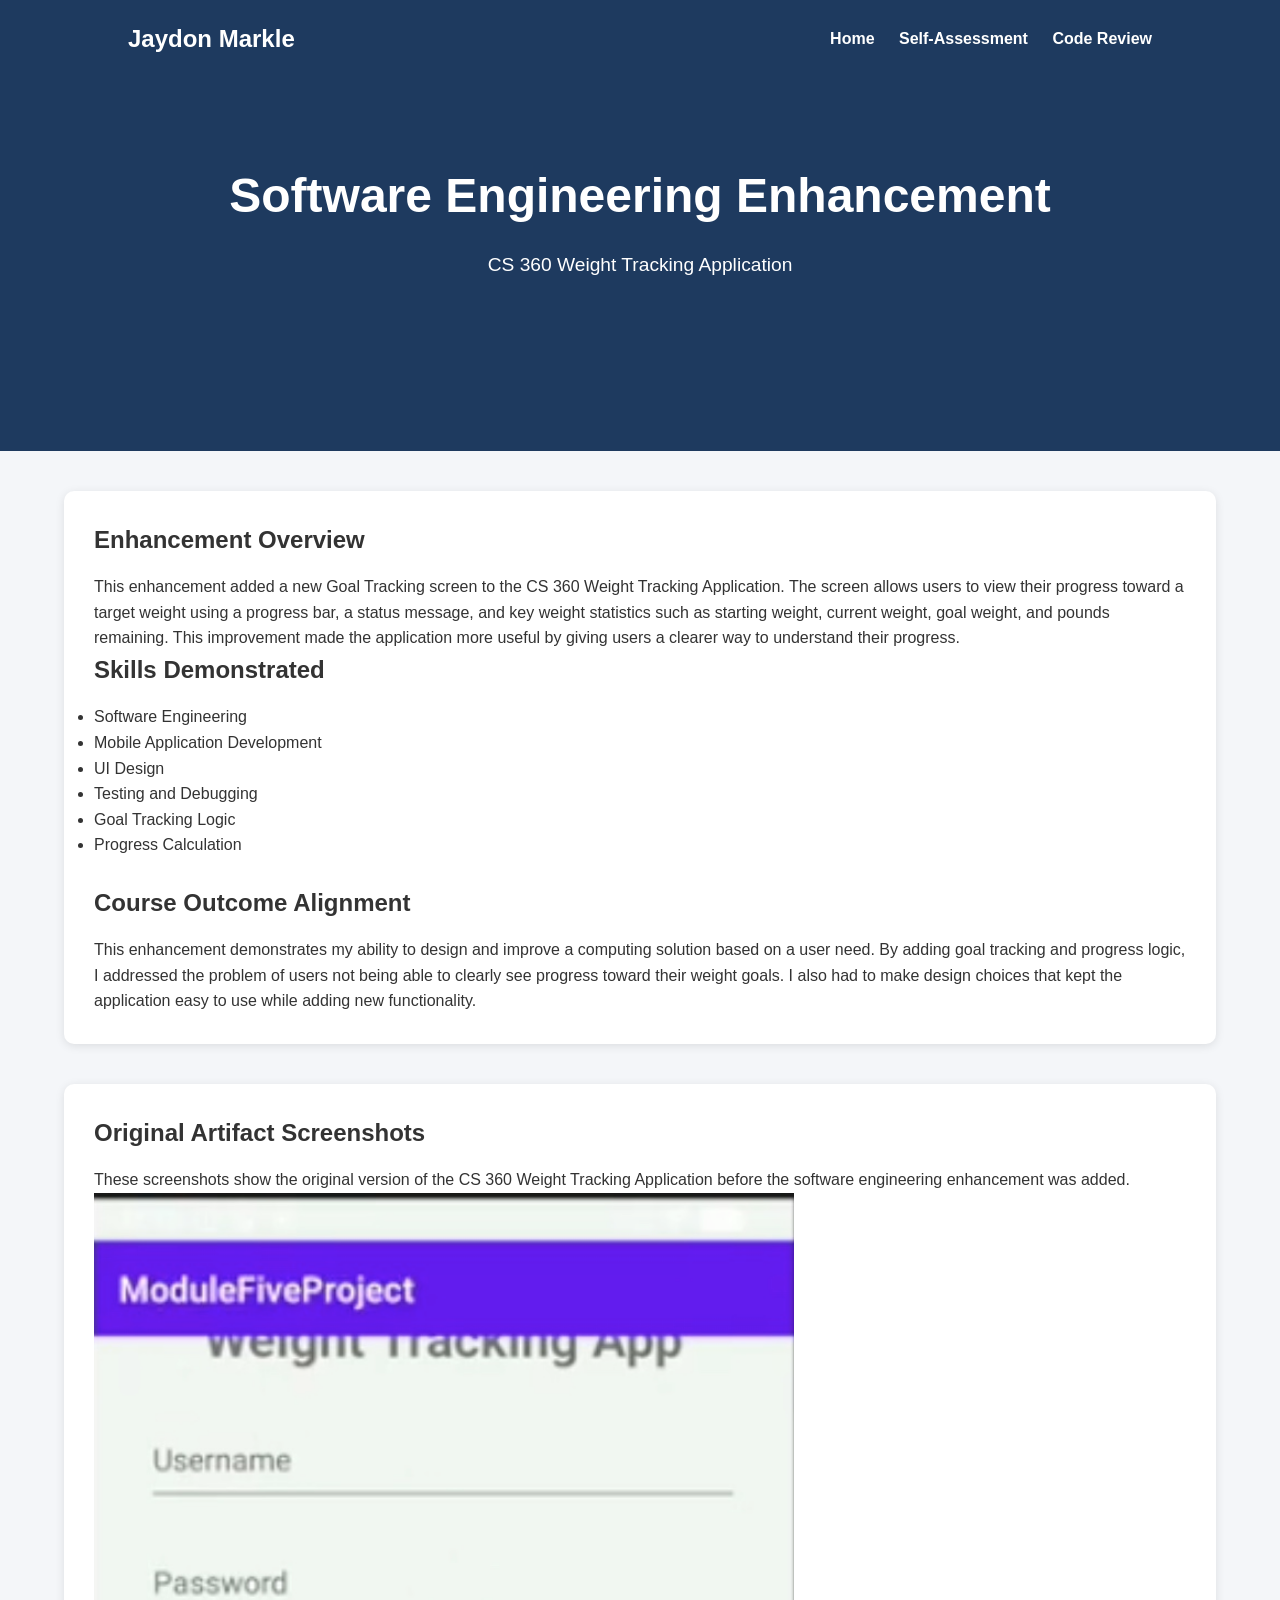
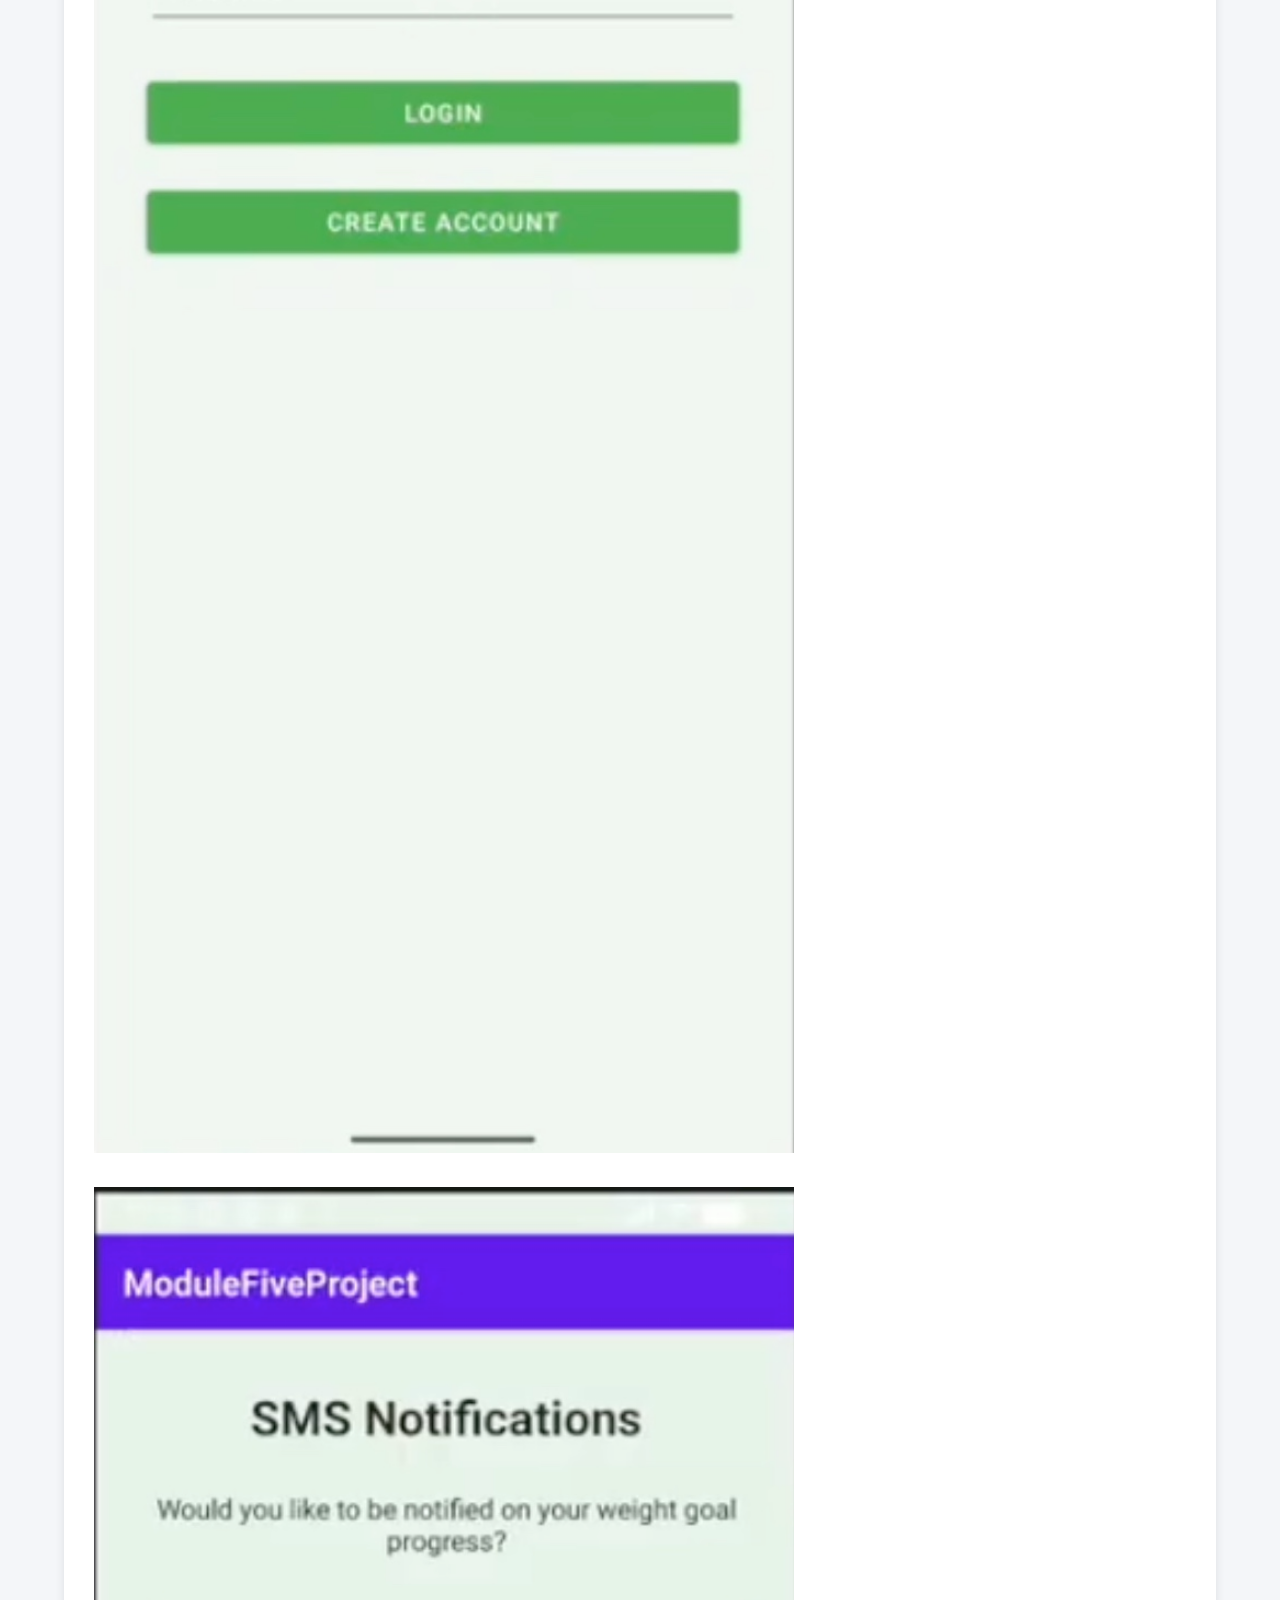
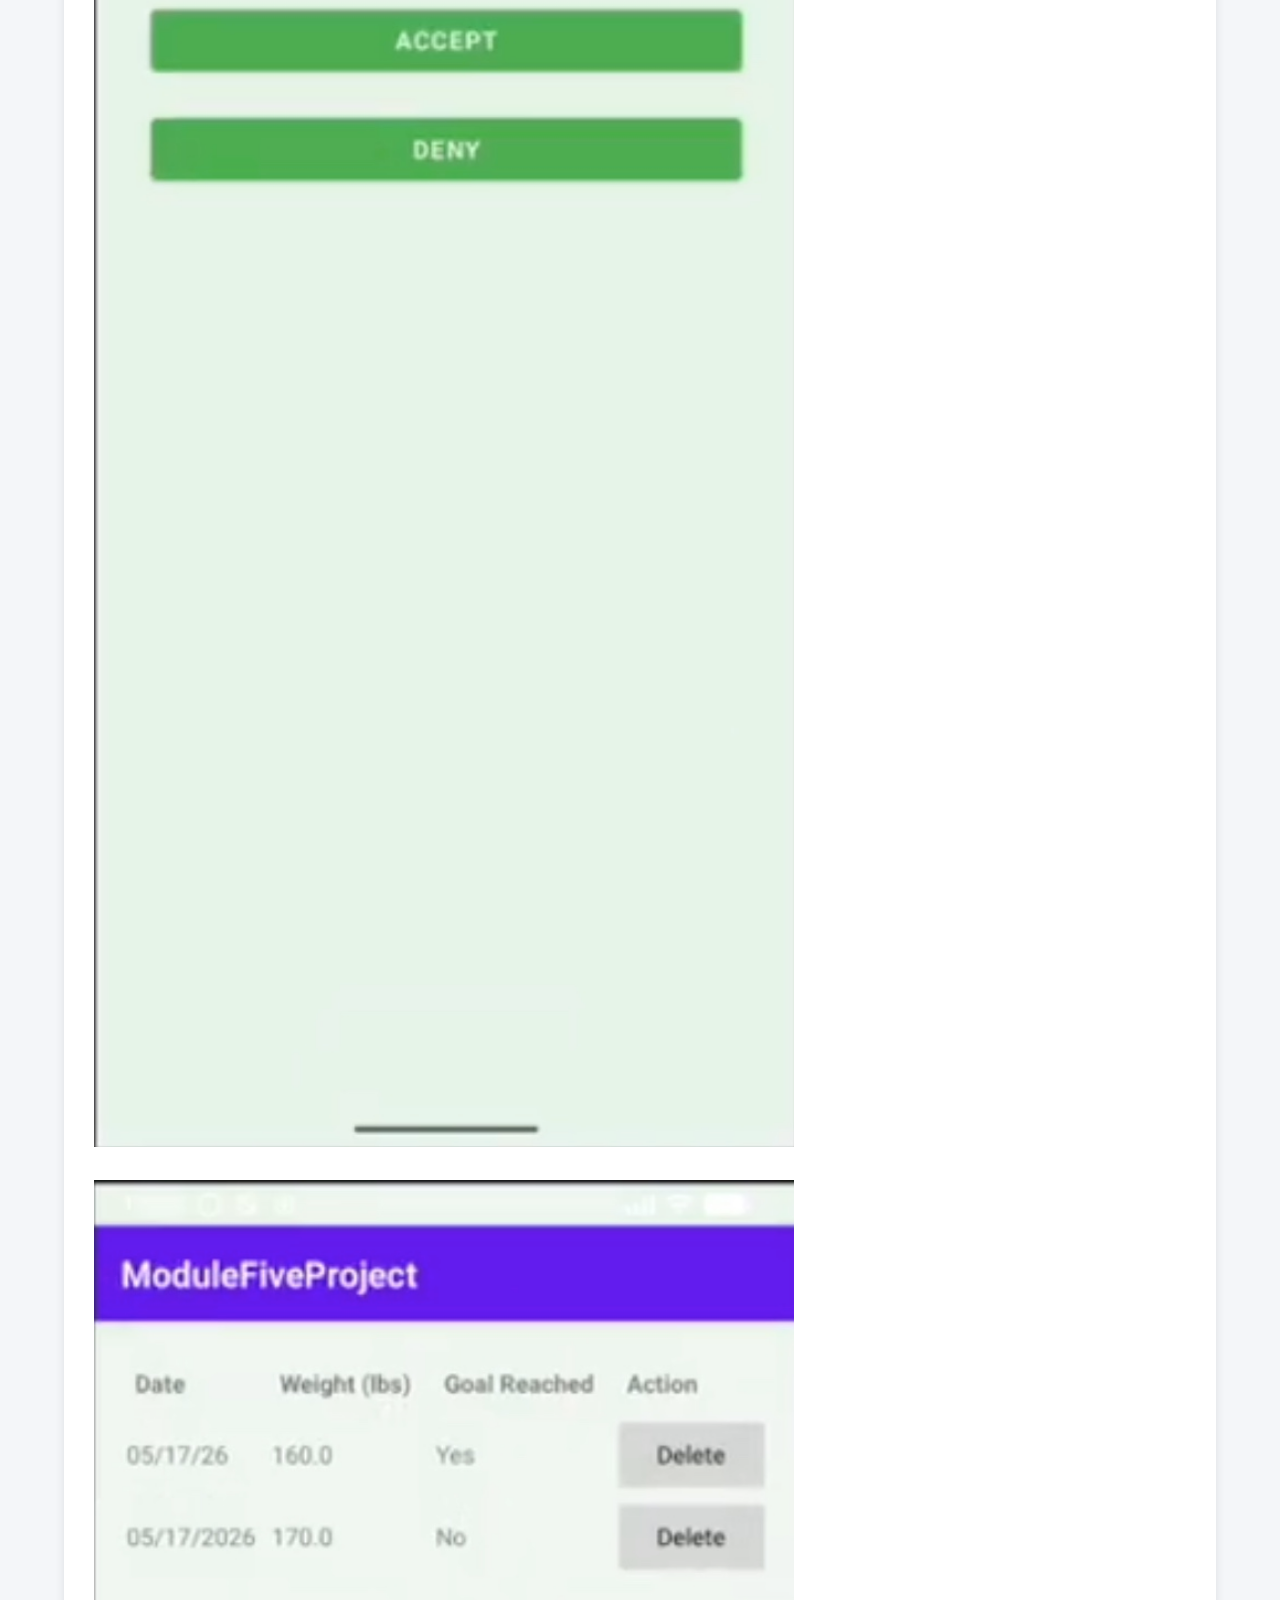
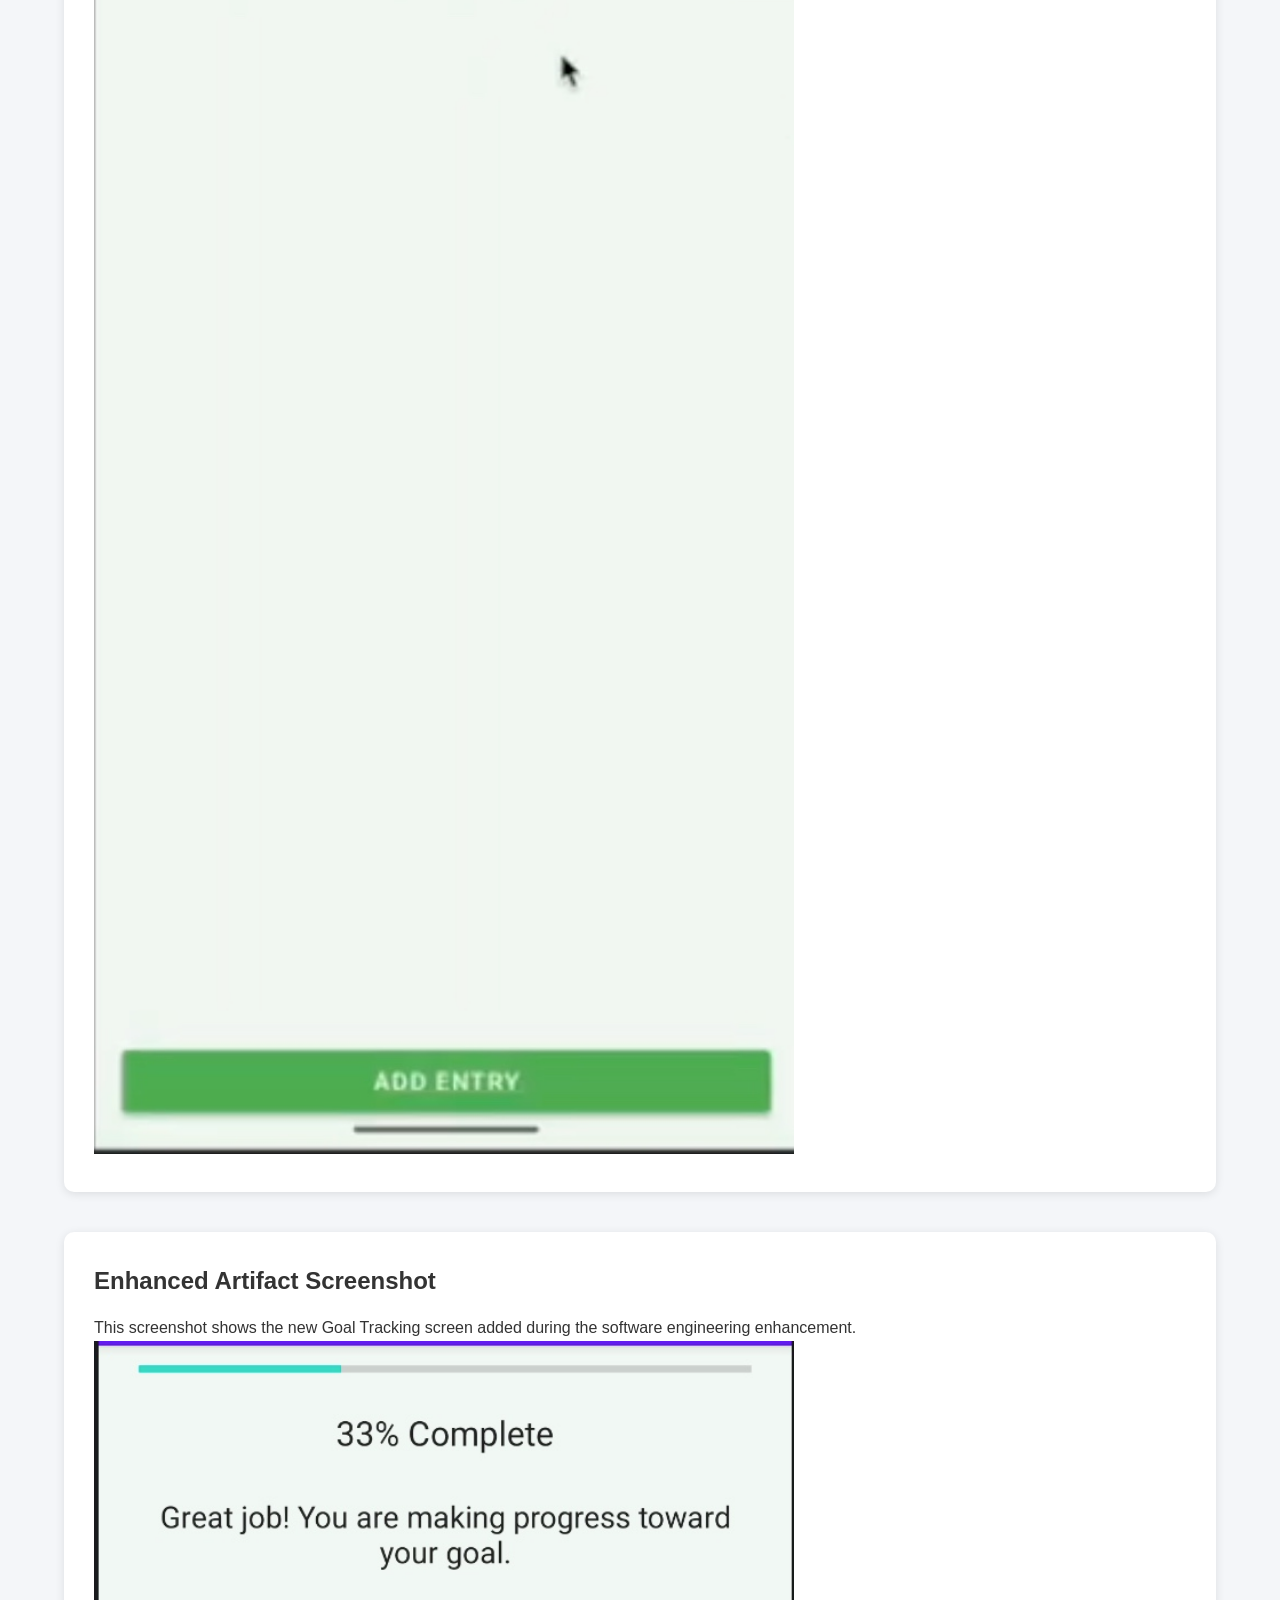
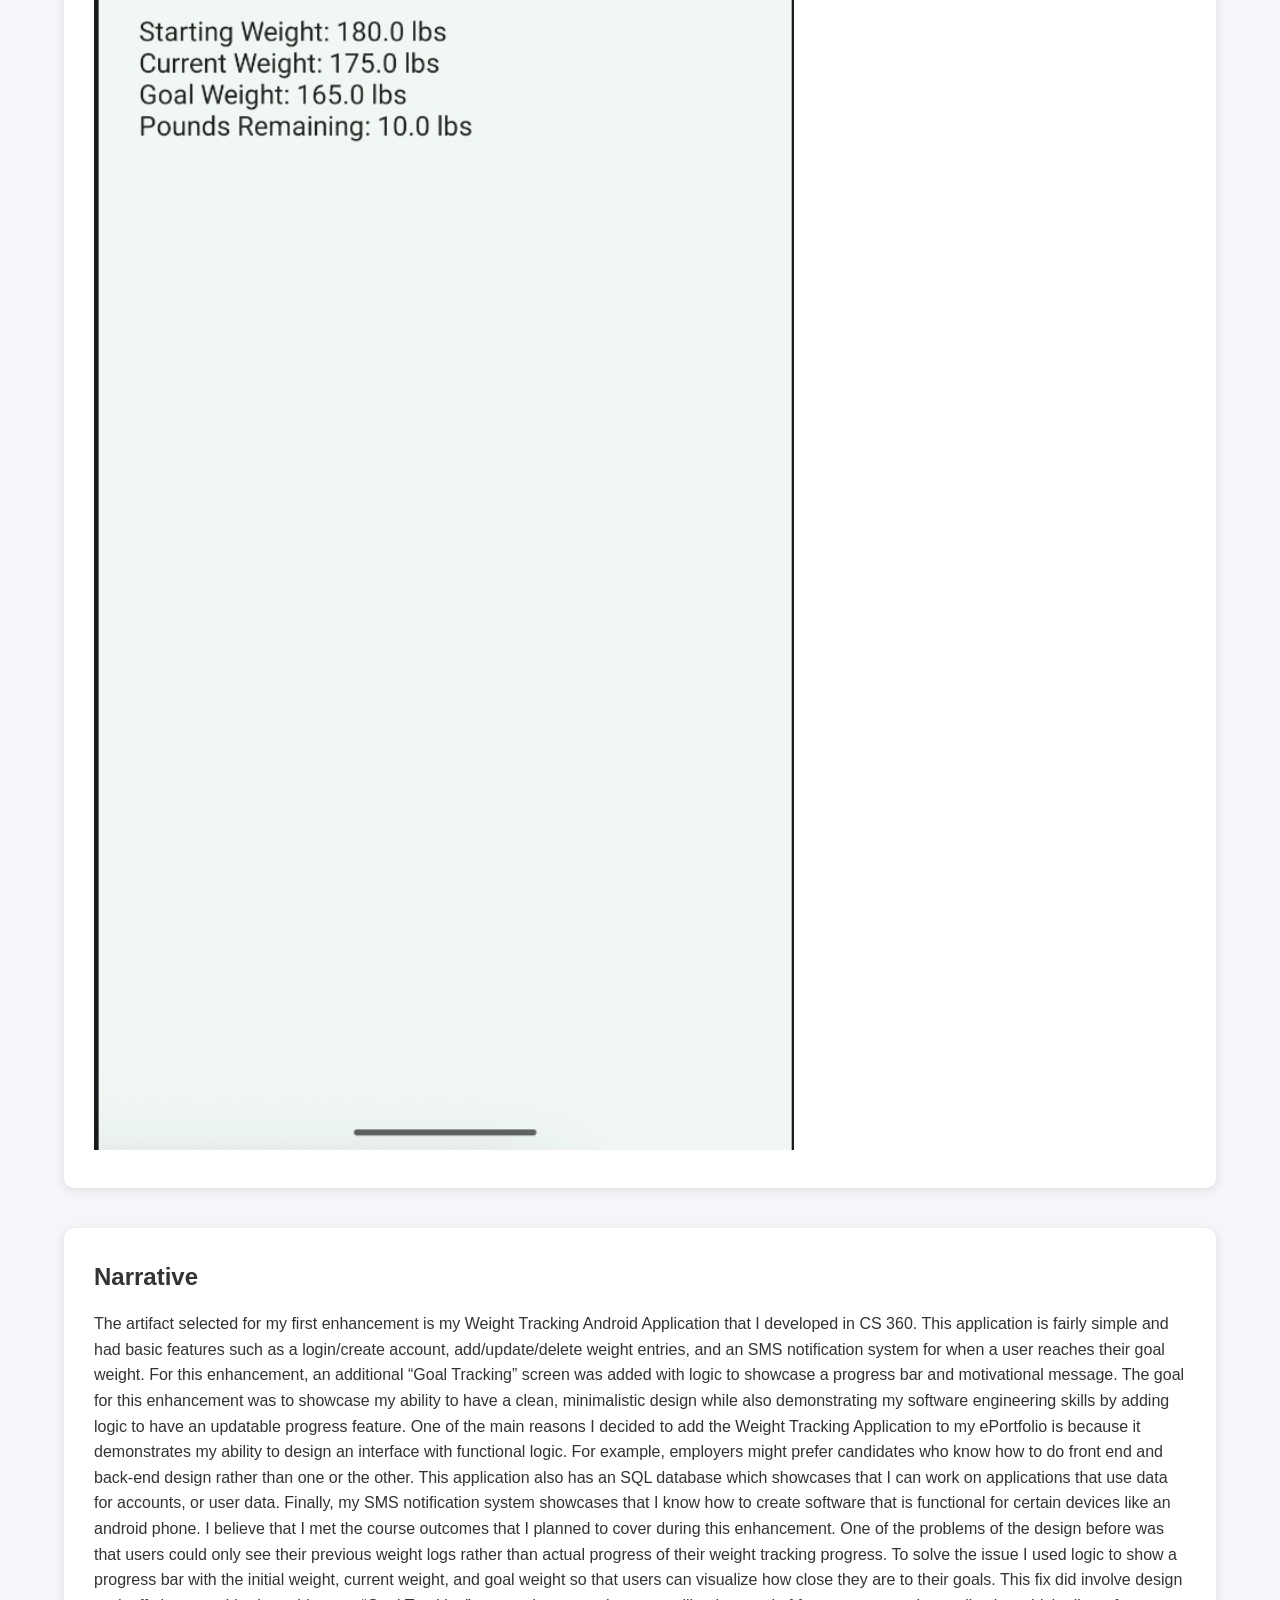
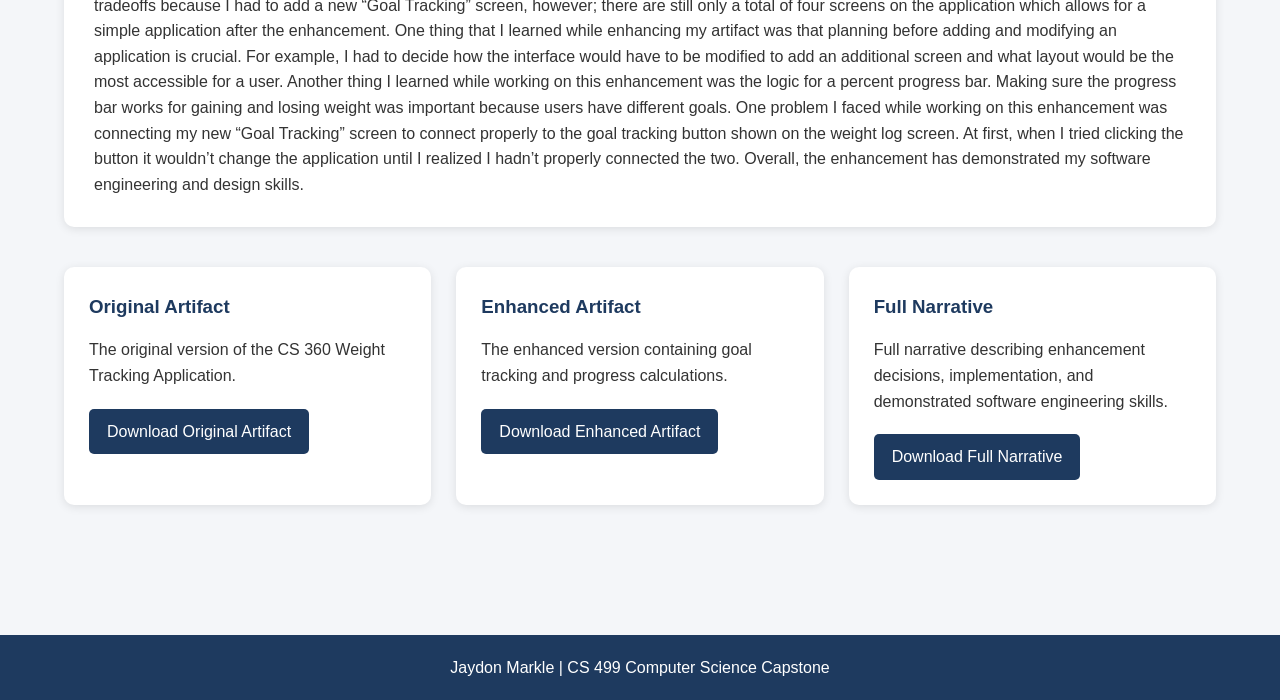
<file: software-engineering.html>
<!DOCTYPE html>
<html lang="en">
<head>
    <meta charset="UTF-8">
    <title>Software Engineering Enhancement</title>
    <link rel="stylesheet" href="style.css">
</head>
<body>

<header class="hero">
    <nav>
        <h2>Jaydon Markle</h2>
        <div>
            <a href="index.html">Home</a>
            <a href="self-assessment.html">Self-Assessment</a>
            <a href="code-review.html">Code Review</a>
        </div>
    </nav>

    <div class="hero-content">
        <h1>Software Engineering Enhancement</h1>
        <p>CS 360 Weight Tracking Application</p>
    </div>
</header>

<main class="container">

    <section class="intro">
        <h2>Enhancement Overview</h2>

        <p>
            This enhancement added a new Goal Tracking screen to the CS 360 Weight Tracking Application.
            The screen allows users to view their progress toward a target weight using a progress bar,
            a status message, and key weight statistics such as starting weight, current weight, goal weight,
            and pounds remaining. This improvement made the application more useful by giving users a clearer
            way to understand their progress.
        </p>

        <h2>Skills Demonstrated</h2>

        <ul>
            <li>Software Engineering</li>
            <li>Mobile Application Development</li>
            <li>UI Design</li>
            <li>Testing and Debugging</li>
            <li>Goal Tracking Logic</li>
            <li>Progress Calculation</li>
        </ul>

        <br>

        <h2>Course Outcome Alignment</h2>

        <p>
            This enhancement demonstrates my ability to design and improve a computing solution based on a
            user need. By adding goal tracking and progress logic, I addressed the problem of users not being
            able to clearly see progress toward their weight goals. I also had to make design choices that kept
            the application easy to use while adding new functionality.
        </p>
    </section>

    <section class="intro">
        <h2>Original Artifact Screenshots</h2>

        <p>
            These screenshots show the original version of the CS 360 Weight Tracking Application before the
            software engineering enhancement was added.
        </p>

        <img src="enhancement1before1.jpg" alt="Original CS 360 Weight Tracking Application screen 1" width="700">
        <br><br>

        <img src="enhancement1before2.jpg" alt="Original CS 360 Weight Tracking Application screen 2" width="700">
        <br><br>

        <img src="enhancement1before3.jpg" alt="Original CS 360 Weight Tracking Application screen 3" width="700">
    </section>

    <section class="intro">
        <h2>Enhanced Artifact Screenshot</h2>

        <p>
            This screenshot shows the new Goal Tracking screen added during the software engineering enhancement.
        </p>

        <img src="enhancement1after.jpg" alt="Enhanced Goal Tracking screen" width="700">
    </section>

    <section class="intro">
        <h2>Narrative</h2>

        <p>
            The artifact selected for my first enhancement is my Weight Tracking Android Application that I developed in CS 360. This application is fairly simple and had basic features such as a login/create account, add/update/delete weight entries, and an SMS notification system for when a user reaches their goal weight. For this enhancement, an additional “Goal Tracking” screen was added with logic to showcase a progress bar and motivational message. The goal for this enhancement was to showcase my ability to have a clean, minimalistic design while also demonstrating my software engineering skills by adding logic to have an updatable progress feature. 
            
One of the main reasons I decided to add the Weight Tracking Application to my ePortfolio is because it demonstrates my ability to design an interface with functional logic. For example, employers might prefer candidates who know how to do front end and back-end design rather than one or the other. This application also has an SQL database which showcases that I can work on applications that use data for accounts, or user data. Finally, my SMS notification system showcases that I know how to create software that is functional for certain devices like an android phone. 
            
I believe that I met the course outcomes that I planned to cover during this enhancement. One of the problems of the design before was that users could only see their previous weight logs rather than actual progress of their weight tracking progress. To solve the issue I used logic to show a progress bar with the initial weight, current weight, and goal weight so that users can visualize how close they are to their goals. This fix did involve design tradeoffs because I had to add a new “Goal Tracking” screen, however; there are still only a total of four screens on the application which allows for a simple application after the enhancement.  

One thing that I learned while enhancing my artifact was that planning before adding and modifying an application is crucial. For example, I had to decide how the interface would have to be modified to add an additional screen and what layout would be the most accessible for a user. Another thing I learned while working on this enhancement was the logic for a percent progress bar. Making sure the progress bar works for gaining and losing weight was important because users have different goals. One problem I faced while working on this enhancement was connecting my new “Goal Tracking” screen to connect properly to the goal tracking button shown on the weight log screen. At first, when I tried clicking the button it wouldn’t change the application until I realized I hadn’t properly connected the two. Overall, the enhancement has demonstrated my software engineering and design skills.  
        </p>
    </section>

    <section class="cards">

        <div class="card">
            <h3>Original Artifact</h3>
            <p>The original version of the CS 360 Weight Tracking Application.</p>

            <a href="ModuleFiveProject%20(before).zip" download>
                Download Original Artifact
            </a>
        </div>

        <div class="card">
            <h3>Enhanced Artifact</h3>
            <p>The enhanced version containing goal tracking and progress calculations.</p>

            <a href="ModuleFiveProject%20(after).zip" download>
                Download Enhanced Artifact
            </a>
        </div>

        <div class="card">
            <h3>Full Narrative</h3>
            <p>
                Full narrative describing enhancement decisions, implementation,
                and demonstrated software engineering skills.
            </p>

            <a href="Enhancement%201%20Narrative%20(1).docx" download>
                Download Full Narrative
            </a>
        </div>

    </section>

</main>

<footer>
    <p>Jaydon Markle | CS 499 Computer Science Capstone</p>
</footer>

</body>
</html>
</file>
<file: style.css>
* {
    margin: 0;
    padding: 0;
    box-sizing: border-box;
}

body {
    font-family: Arial, Helvetica, sans-serif;
    background-color: #f4f6f9;
    color: #333;
    line-height: 1.6;
}

.hero {
    background: #1e3a5f;
    color: white;
    padding-bottom: 60px;
}

nav {
    display: flex;
    justify-content: space-between;
    align-items: center;
    padding: 20px 10%;
}

nav h2 {
    color: white;
}

nav a {
    color: white;
    text-decoration: none;
    margin-left: 20px;
    font-weight: bold;
}

nav a:hover {
    color: #cfd8e3;
}

.hero-content {
    text-align: center;
    padding: 80px 20px;
}

.hero-content h1 {
    font-size: 3rem;
    margin-bottom: 15px;
}

.hero-content p {
    font-size: 1.2rem;
    margin-bottom: 30px;
}

.container {
    width: 90%;
    max-width: 1200px;
    margin: auto;
    padding: 40px 0;
}

.intro {
    background: white;
    padding: 30px;
    border-radius: 10px;
    margin-bottom: 40px;
    box-shadow: 0 2px 10px rgba(0,0,0,.1);
}

.intro h2 {
    margin-bottom: 15px;
}

.cards {
    display: grid;
    grid-template-columns: repeat(auto-fit, minmax(300px, 1fr));
    gap: 25px;
    margin-bottom: 40px;
}

.card {
    background: white;
    padding: 25px;
    border-radius: 10px;
    box-shadow: 0 2px 10px rgba(0,0,0,.1);
}

.card h3 {
    margin-bottom: 15px;
    color: #1e3a5f;
}

.card p {
    margin-bottom: 20px;
}

.card a {
    display: inline-block;
    text-decoration: none;
    color: white;
    background: #1e3a5f;
    padding: 10px 18px;
    border-radius: 5px;
}

.card a:hover {
    background: #294d7a;
}

.quick-links {
    text-align: center;
}

.quick-links h2 {
    margin-bottom: 20px;
}

.button {
    display: inline-block;
    background: white;
    color: #1e3a5f;
    padding: 12px 24px;
    border-radius: 5px;
    text-decoration: none;
    font-weight: bold;
}

.button:hover {
    background: #e9eef4;
}

.secondary {
    background: #1e3a5f;
    color: white;
    margin: 10px;
}

.secondary:hover {
    background: #294d7a;
}

footer {
    text-align: center;
    background: #1e3a5f;
    color: white;
    padding: 20px;
    margin-top: 50px;
}
</file>
